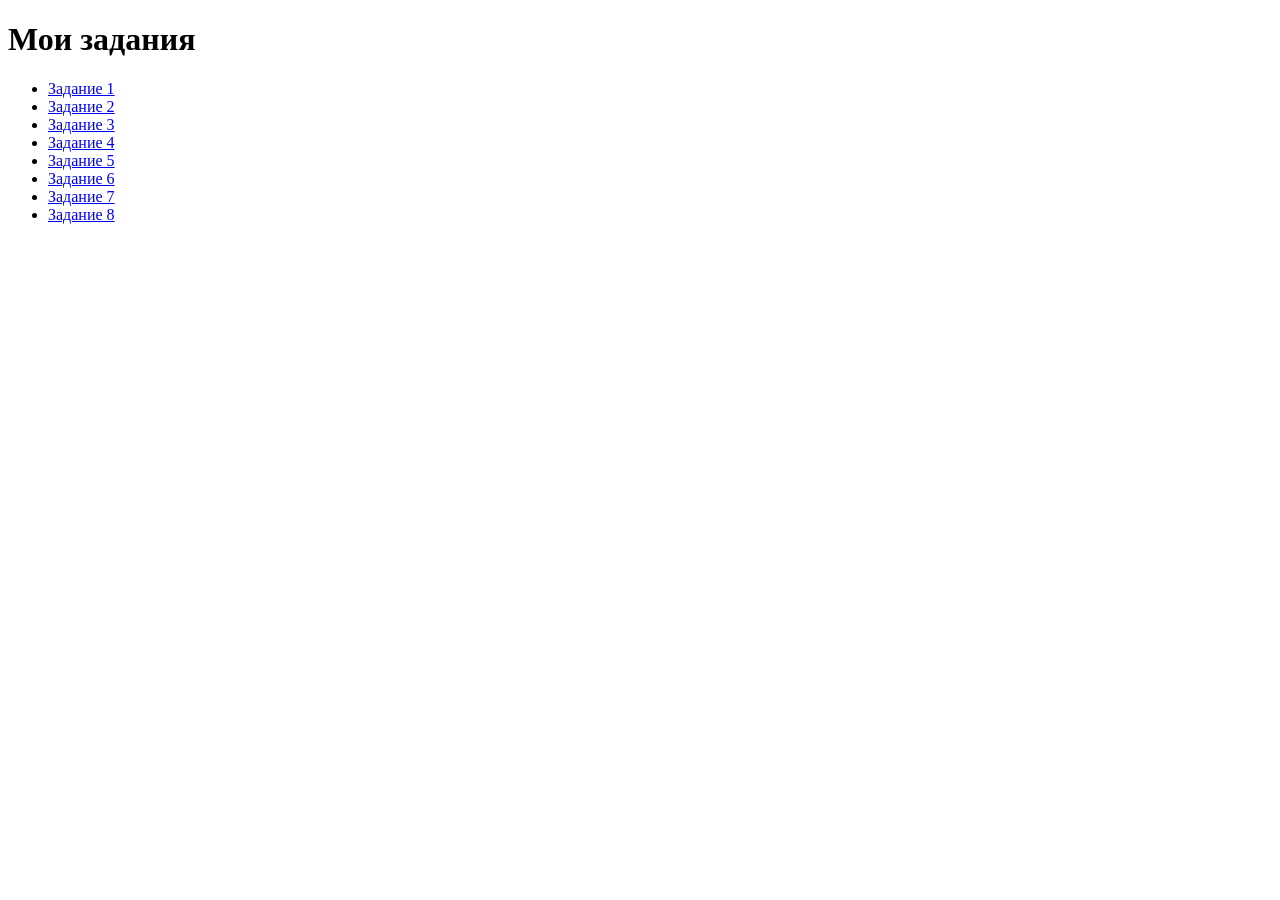
<file: index.html>
<!DOCTYPE html>
<html lang="ru">
<head>
  <meta charset="UTF-8">
  <meta name="viewport" content="width=device-width, initial-scale=1.0">
  <title>Задания</title>
</head>
<body>

  <h1>Мои задания</h1>
  <ul>
    <li><a href="task_1/index.html"> Задание 1</a> </li>
    <li><a href="task_2/index.html"> Задание 2</a> </li>
    <li><a href="task_3/index.html"> Задание 3</a> </li>
    <li><a href="task_4/index.html"> Задание 4</a> </li>
    <li><a href="task_5/index.html"> Задание 5</a> </li>
    <li><a href="task_6/index.html"> Задание 6</a> </li>
    <li><a href="task_7/index.html"> Задание 7</a> </li>
    <li><a href="task_8/index.html"> Задание 8</a> </li>
  </ul>

</body>
</html>
</file>
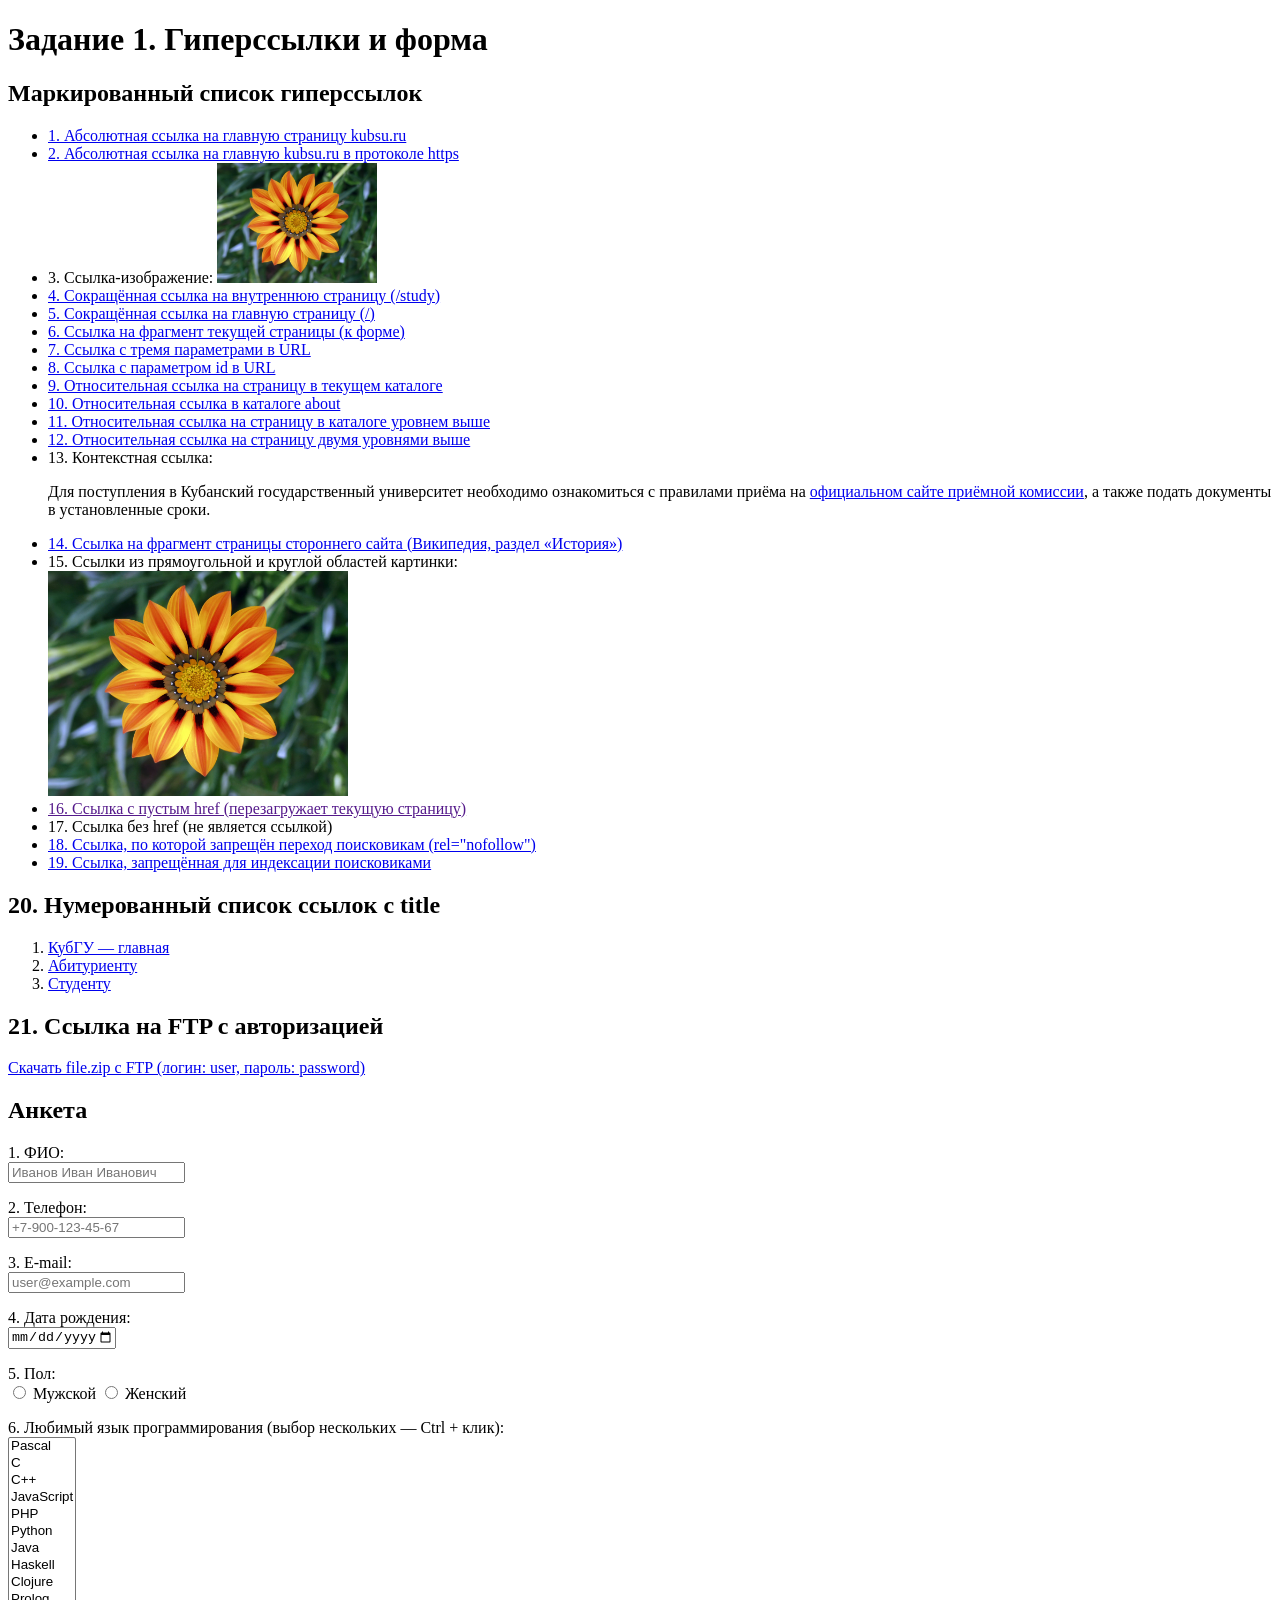
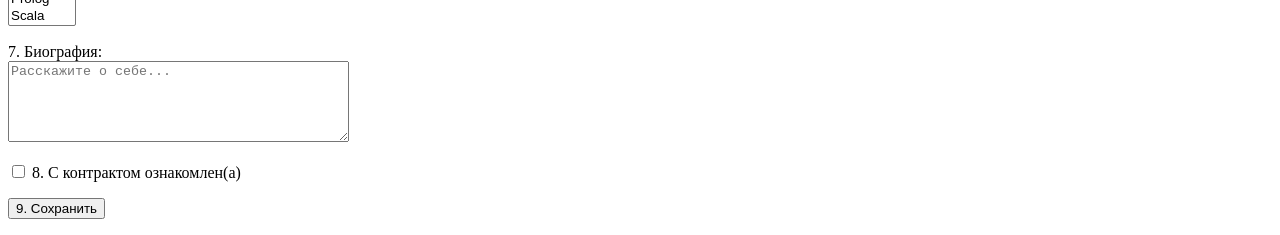
<file: task_1/index.html>
<!DOCTYPE html>
<html lang="ru">
<head>
  <meta charset="UTF-8">
  <meta name="viewport" content="width=device-width, initial-scale=1.0">
  <title>Задание 1 — гиперссылки и форма</title>
</head>
<body>

  <h1>Задание 1. Гиперссылки и форма</h1>

  <!-- ==================== СПИСОК ССЫЛОК ==================== -->
  <h2>Маркированный список гиперссылок</h2>
  <ul>
    <li><a href="http://kubsu.ru/">1. Абсолютная ссылка на главную страницу kubsu.ru</a></li>
    <li><a href="https://kubsu.ru/">2. Абсолютная ссылка на главную kubsu.ru в протоколе https</a></li>
    <li>
      3. Ссылка-изображение:
      <a href="https://kubsu.ru/">
        <img src="image.jpg"
             alt="Цветочек" width="160">
      </a>
    </li>
    <li><a href="/study">4. Сокращённая ссылка на внутреннюю страницу (/study)</a></li>
    <li><a href="/">5. Сокращённая ссылка на главную страницу (/)</a></li>
    <li><a href="#form-section">6. Ссылка на фрагмент текущей страницы (к форме)</a></li>
    <li>
      <a href="https://kubsu.ru/?param1=value1&amp;param2=value2&amp;param3=value3">
        7. Ссылка с тремя параметрами в URL
      </a>
    </li>
    <li><a href="https://kubsu.ru/page?id=42">8. Ссылка с параметром id в URL</a></li>
    <li><a href="./about.html">9. Относительная ссылка на страницу в текущем каталоге</a></li>
    <li><a href="about/about.html">10. Относительная ссылка в каталоге about</a></li>
    <li><a href="../page.html">11. Относительная ссылка на страницу в каталоге уровнем выше</a></li>
    <li><a href="../../page.html">12. Относительная ссылка на страницу двумя уровнями выше</a></li>
    <li>
      13. Контекстная ссылка:
      <p>
        Для поступления в Кубанский государственный университет необходимо
        ознакомиться с правилами приёма на
        <a href="https://kubsu.ru/ru/abiturient">официальном сайте приёмной комиссии</a>,
        а также подать документы в установленные сроки.
      </p>
    </li>
    <li>
      <a href="https://ru.wikipedia.org/wiki/Кубанский_государственный_университет#История">
        14. Ссылка на фрагмент страницы стороннего сайта (Википедия, раздел «История»)
      </a>
    </li>
    <li>
      15. Ссылки из прямоугольной и круглой областей картинки:
      <br>
      <img src="image.jpg"
           alt="Карта ссылок" usemap="#kubsu-map" width="300">
      <map name="kubsu-map">
        <area shape="rect" coords="0,0,150,150"
              href="https://kubsu.ru/" alt="Прямоугольная область">
        <area shape="circle" coords="220,75,60"
              href="https://kubsu.ru/ru/abiturient" alt="Круглая область">
      </map>
    </li>
    <li><a href="">16. Ссылка с пустым href (перезагружает текущую страницу)</a></li>
    <li><a>17. Ссылка без href (не является ссылкой)</a></li>
    <li>
      <a href="https://example.com/secret" rel="nofollow">
        18. Ссылка, по которой запрещён переход поисковикам (rel="nofollow")
      </a>
    </li>
    <li>
      <!--noindex-->
      <a href="https://example.com/private">19. Ссылка, запрещённая для индексации поисковиками</a>
      <!--/noindex-->
    </li>
  </ul>

  <h2>20. Нумерованный список ссылок с title</h2>
  <ol>
    <li><a href="https://kubsu.ru/" title="Главная страница КубГУ">КубГУ — главная</a></li>
    <li><a href="https://kubsu.ru/ru/abiturient" title="Приёмная комиссия">Абитуриенту</a></li>
    <li><a href="https://kubsu.ru/ru/student" title="Раздел для студентов">Студенту</a></li>
  </ol>

  <h2>21. Ссылка на FTP с авторизацией</h2>
  <p>
    <a href="ftp://user:password@ftp.example.com/file.zip">
      Скачать file.zip с FTP (логин: user, пароль: password)
    </a>
  </p>

  <!-- ==================== ФОРМА ==================== -->
  <h2 id="form-section">Анкета</h2>

  <form action="/submit" method="post">

  <p>
    <label for="fio">1. ФИО:</label><br>
    <input type="text" id="fio" name="fio"
          placeholder="Иванов Иван Иванович"
          pattern="[А-Яа-яЁёA-Za-z]+([ ][А-Яа-яЁёA-Za-z]+)*"
          minlength="5"
          title="Только буквы и пробелы. Например: Иванов Иван Иванович"
          required>
  </p>

    <p>
      <label for="phone">2. Телефон:</label><br>
      <input type="tel" id="phone" name="phone"
             placeholder="+7-900-123-45-67"
             pattern="^\+?[0-9\s\-\(\)]{10,20}$"
             title="Только цифры, +, -, скобки и пробелы. Например: +7-900-123-45-67"
             required>
    </p>

    <p>
      <label for="email">3. E-mail:</label><br>
      <input type="email" id="email" name="email"
             placeholder="user@example.com"
             title="Введите корректный e-mail, например user@example.com"
             required>
    </p>

    <p>
      <label for="birthdate">4. Дата рождения:</label><br>
      <input type="date" id="birthdate" name="birthdate"
             max="2026-09-10"
             required>
    </p>

    <p>
      <label>5. Пол:</label><br>
      <label><input type="radio" name="gender" value="male" required> Мужской</label>
      <label><input type="radio" name="gender" value="female"> Женский</label>
    </p>

    <p>
      <label for="lang">6. Любимый язык программирования (выбор нескольких — Ctrl + клик):</label><br>
      <select id="lang" name="languages[]" multiple size="11" required>
        <option value="Pascal">Pascal</option>
        <option value="C">C</option>
        <option value="C++">C++</option>
        <option value="JavaScript">JavaScript</option>
        <option value="PHP">PHP</option>
        <option value="Python">Python</option>
        <option value="Java">Java</option>
        <option value="Haskell">Haskell</option>
        <option value="Clojure">Clojure</option>
        <option value="Prolog">Prolog</option>
        <option value="Scala">Scala</option>
      </select>
    </p>

    <p>
      <label for="bio">7. Биография:</label><br>
      <textarea id="bio" name="bio" rows="5" cols="40"
                placeholder="Расскажите о себе..."
                minlength="10"
                title="Минимум 10 символов"
                required></textarea>
    </p>

    <p>
      <label>
        <input type="checkbox" name="agreement" value="yes" required>
        8. С контрактом ознакомлен(а)
      </label>
    </p>

    <p>
      <button type="submit">9. Сохранить</button>
    </p>

  </form>

</body>
</html>
</file>
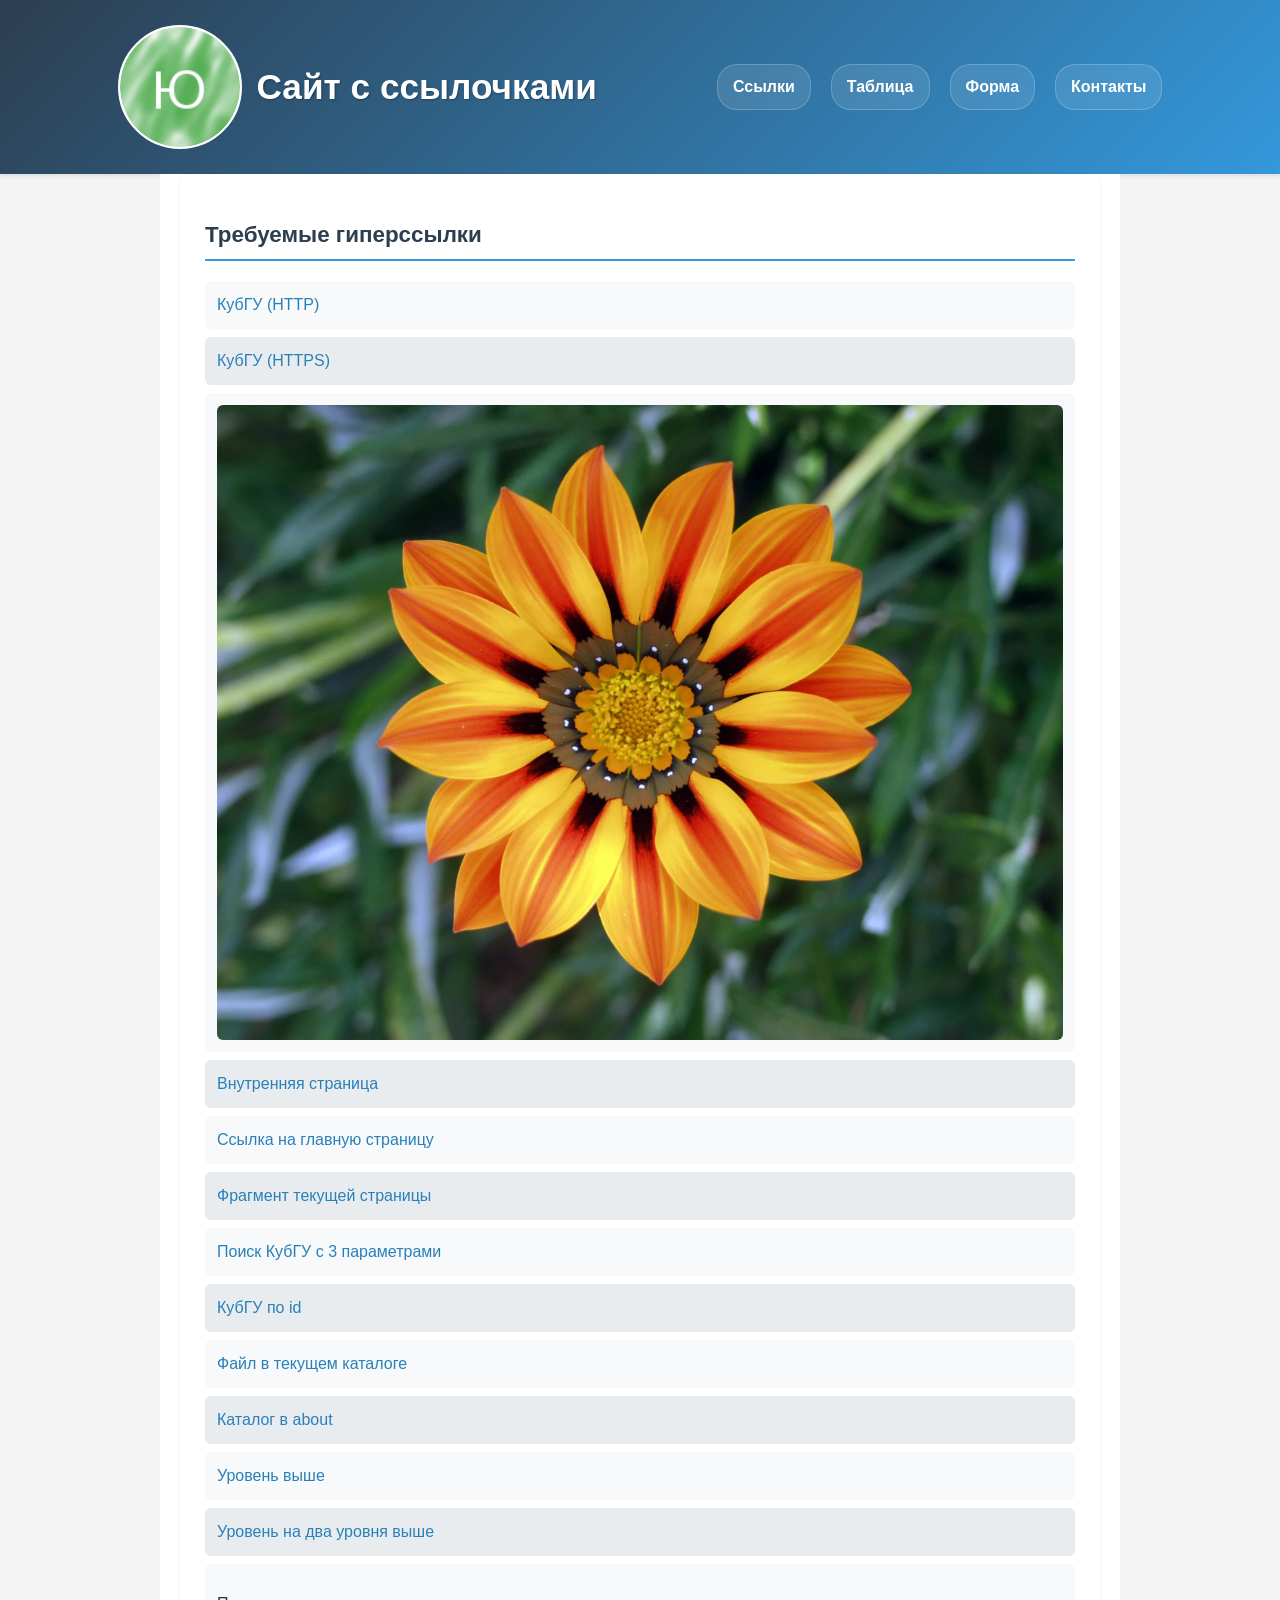
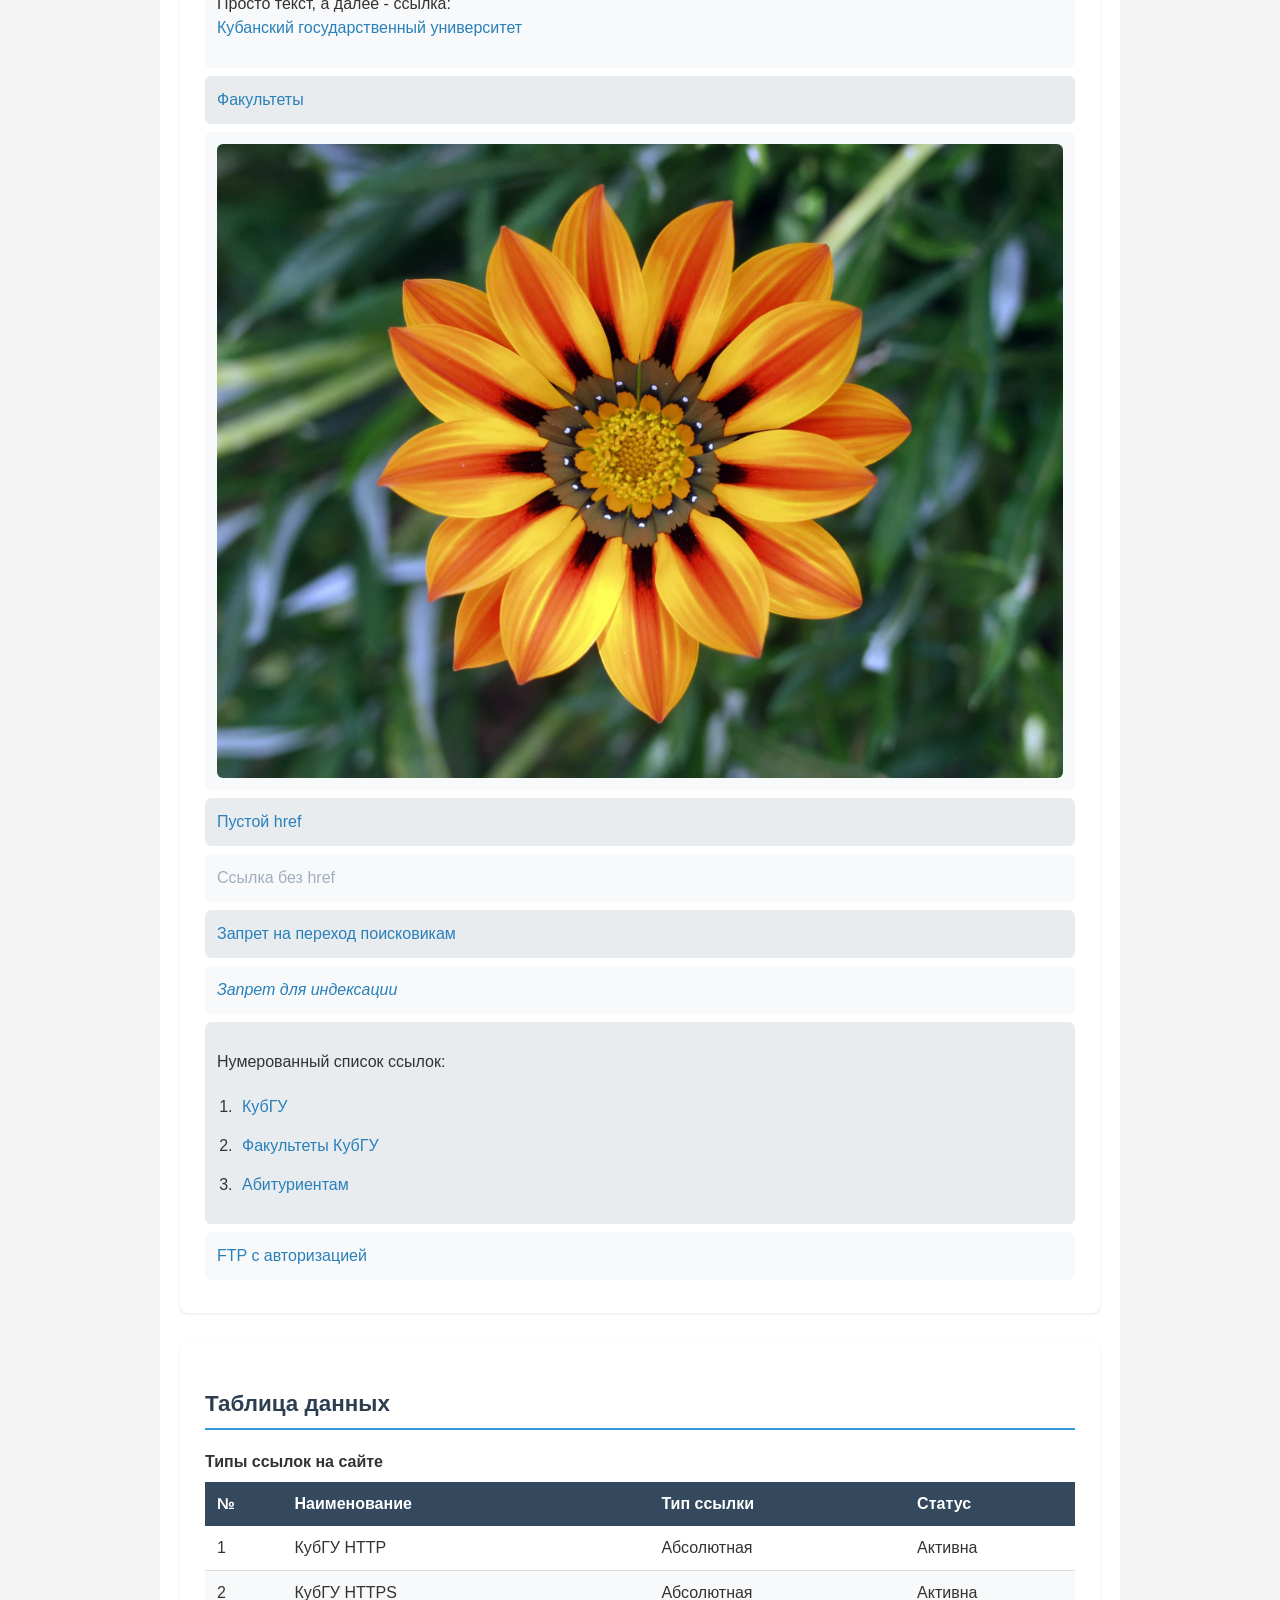
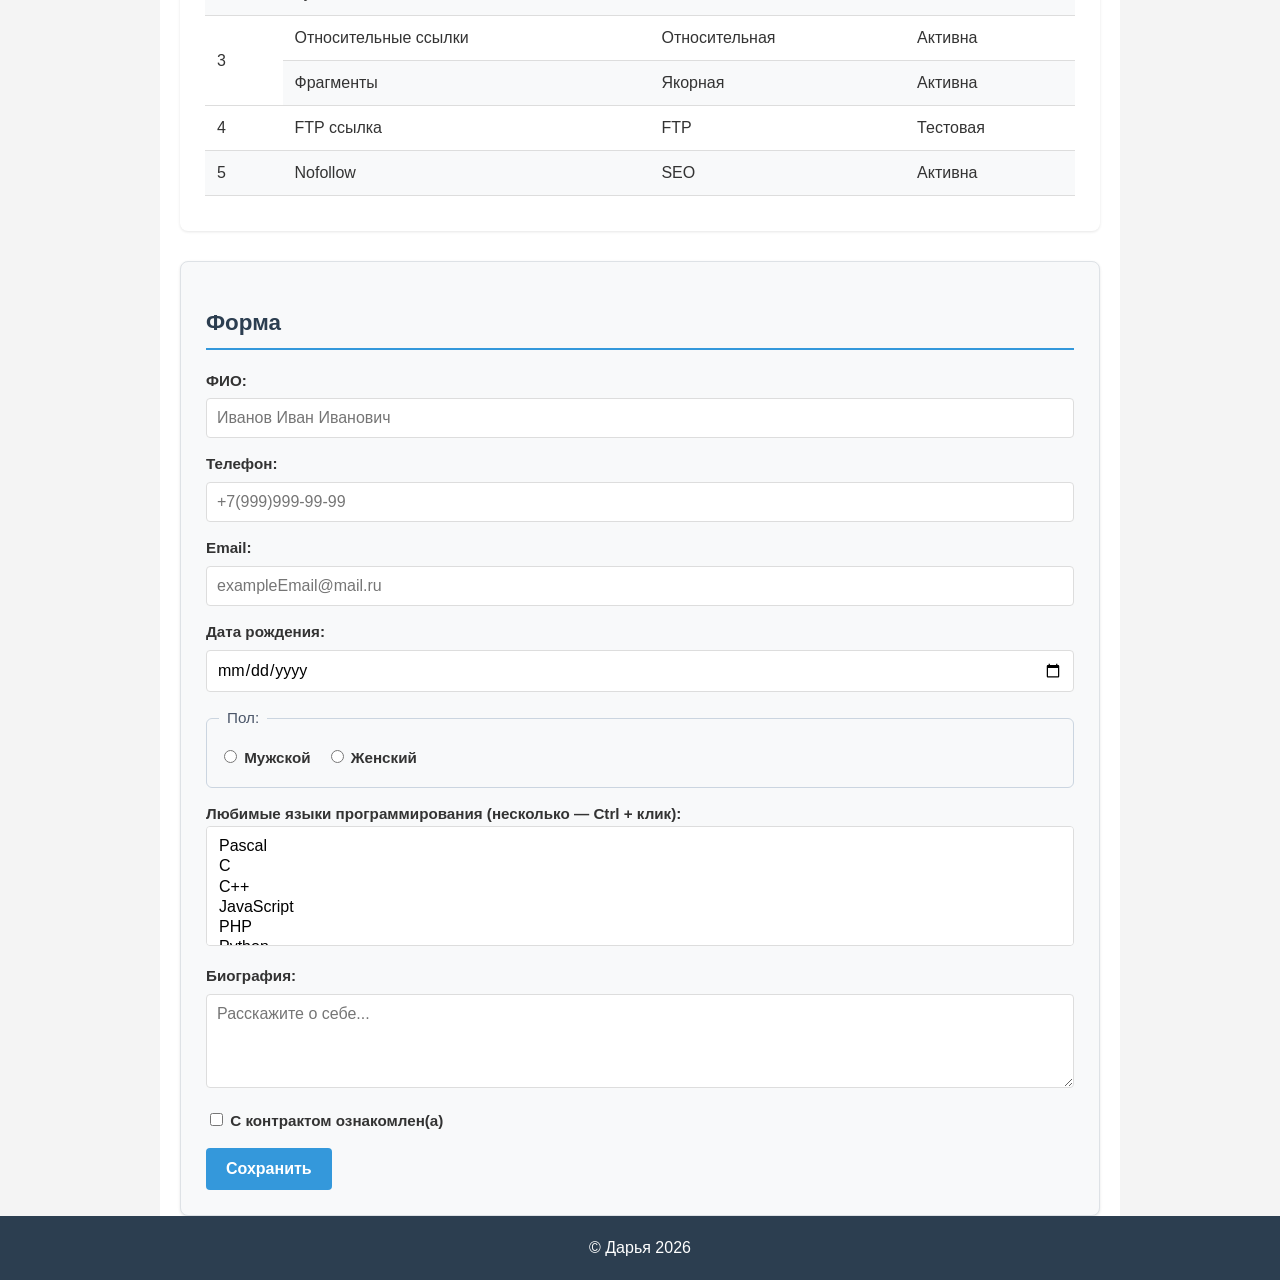
<file: task_3/index.html>
<!DOCTYPE html>
<html lang="ru">
<head>
    <meta charset="UTF-8">
    <meta name="viewport" content="width=device-width, initial-scale=1.0">
    <title>Мой сайт с ссылками и формой</title>
    <link rel="stylesheet" href="style.css">
</head>
<body>
    <header id="header">
        <div class="container header-content">
            <!-- Логотип и название -->
            <div class="logo-title">
                <div class="logo">
                    <img src="Images/Logo.png" alt="Логотип сайта">
                </div>
                <h1 class="site-title">Сайт с ссылочками</h1>
            </div>

            <!-- Меню -->
            <nav class="main-nav">
                <a href="#links">Ссылки</a>
                <a href="#table">Таблица</a>
                <a href="#form">Форма</a>
                <a href="#footer">Контакты</a>
            </nav>
        </div>
    </header>

    <main class="container">
        <div class="main-content">
            <section id="table">
                <h2>Таблица данных</h2>
                <div class="table-wrapper">
                    <table class="data-table">
                        <caption>Типы ссылок на сайте</caption>
                        <thead>
                            <tr>
                                <th>№</th>
                                <th>Наименование</th>
                                <th>Тип ссылки</th>
                                <th>Статус</th>
                            </tr>
                        </thead>
                        <tbody>
                            <tr>
                                <td>1</td>
                                <td>КубГУ HTTP</td>
                                <td>Абсолютная</td>
                                <td>Активна</td>
                            </tr>
                            <tr>
                                <td>2</td>
                                <td>КубГУ HTTPS</td>
                                <td>Абсолютная</td>
                                <td>Активна</td>
                            </tr>
                            <tr>
                                <td rowspan="2">3</td>
                                <td>Относительные ссылки</td>
                                <td>Относительная</td>
                                <td>Активна</td>
                            </tr>
                            <tr>
                                <td>Фрагменты</td>
                                <td>Якорная</td>
                                <td>Активна</td>
                            </tr>
                            <tr>
                                <td>4</td>
                                <td>FTP ссылка</td>
                                <td>FTP</td>
                                <td>Тестовая</td>
                            </tr>
                            <tr>
                                <td>5</td>
                                <td>Nofollow</td>
                                <td>SEO</td>
                                <td>Активна</td>
                            </tr>
                        </tbody>
                    </table>
                </div>
            </section>

            <section id="links">
                <h2>Требуемые гиперссылки</h2>
                <ul class="links-list">
                    <li><a href="http://kubsu.ru" target="_blank" rel="noopener">КубГУ (HTTP)</a></li>
                    <li><a href="https://kubsu.ru" target="_blank" rel="noopener">КубГУ (HTTPS)</a></li>
                    <li class="image-link">
                        <a href="https://kubsu.ru" target="_blank" rel="noopener">
                            <img src="Images/image.jpg" alt="Логотип КубГУ">
                        </a>
                    </li>
                    <li><a href="about.html">Внутренняя страница</a></li>
                    <li><a href="index.html">Ссылка на главную страницу</a></li>
                    <li><a href="#form">Фрагмент текущей страницы</a></li>
                    <li><a href="https://www.google.com/search?q=КубГУ+Краснодар&amp;num=5&amp;hl=ru" target="_blank" rel="noopener">
                        Поиск КубГУ с 3 параметрами
                    </a></li>
                    <li><a href="https://kubsu.ru?id=12345" target="_blank" rel="noopener">КубГУ по id</a></li>
                    <li><a href="fileInFile.html">Файл в текущем каталоге</a></li>
                    <li><a href="about/forCatalog.html">Каталог в about</a></li>
                    <li><a href="../about.html">Уровень выше</a></li>
                    <li><a href="../../about.html">Уровень на два уровня выше</a></li>
                    <li>
                        <p>Просто текст, а далее - ссылка:
                        <a href="https://kubsu.ru" target="_blank" rel="noopener">Кубанский государственный университет</a></p>
                    </li>
                    <li><a href="https://kubsu.ru/ru/university/departments" target="_blank" rel="noopener">Факультеты</a></li>
                    
                    <li class="image-map">
                        <img src="Images/image.jpg" alt="Изображение с кликабельными зонами" usemap="#image-map">
                        <map name="image-map">
                            <area shape="rect" coords="0,0,150,150" href="https://kubsu.ru" target="_blank" alt="КубГУ">
                            <area shape="circle" coords="225,75,50" href="https://google.com" target="_blank" alt="Google">
                        </map>
                    </li>

                    <li><a href="#void">Пустой href</a></li>
                    <li><span class="no-href">Ссылка без href</span></li>
                    <li><a href="https://kubsu.ru" rel="nofollow" target="_blank" class="nofollow-link">Запрет на переход поисковикам</a></li>
                    <li><a href="https://kubsu.ru" rel="noindex" target="_blank" class="noindex-link">Запрет для индексации</a></li>
                    <li>
                        <p>Нумерованный список ссылок:</p>
                        <ol class="numbered-links">
                            <li><a href="https://kubsu.ru" title="Официальный сайт Кубанского государственного университета" 
                               target="_blank" rel="noopener">КубГУ</a></li>
                            <li><a href="https://kubsu.ru/ru/university/departments" 
                               title="Список всех факультетов и кафедр университета" 
                               target="_blank" rel="noopener">Факультеты КубГУ</a></li>
                            <li><a href="https://kubsu.ru/ru/abiturient" 
                               title="Информация для абитуриентов: правила приема, документы, сроки"
                               target="_blank" rel="noopener">Абитуриентам</a></li>
                        </ol>
                    </li>
                    <li><a href="ftp://student:password123@ftp.kubsu.ru/public/documents/study_materials.zip">
                        FTP с авторизацией</a></li>
                </ul>
            </section>

            <section id="form">
                <h2>Форма</h2>
                <form action="#" method="post">

                    <div class="form-group">
                        <label for="fio">ФИО:</label>
                        <input type="text" id="fio" name="fio"
                            placeholder="Иванов Иван Иванович"
                            pattern="[А-Яа-яЁёA-Za-z]+([ ][А-Яа-яЁёA-Za-z]+)*"
                            minlength="5"
                            title="Только буквы и пробелы. Например: Иванов Иван Иванович"
                            required>
                    </div>

                    <div class="form-group">
                        <label for="phone">Телефон:</label>
                        <input type="tel" id="phone" name="phone"
                            placeholder="+7(999)999-99-99"
                            pattern="^\+?[0-9\s\-\(\)]{10,20}$"
                            title="Только цифры, +, -, скобки и пробелы. Например: +7(999)999-99-99"
                            required>
                    </div>

                    <div class="form-group">
                        <label for="email">Email:</label>
                        <input type="email" id="email" name="email"
                            placeholder="exampleEmail@mail.ru"
                            title="Введите корректный e-mail, например exampleEmail@mail.ru"
                            required>
                    </div>

                    <div class="form-group">
                        <label for="birthdate">Дата рождения:</label>
                        <input type="date" id="birthdate" name="birthdate"
                            max="2026-09-10"
                            title="Дата не может быть в будущем"
                            required>
                    </div>

                    <fieldset class="form-group">
                        <legend>Пол:</legend>
                        <div class="radio-group">
                            <label for="gender-male">
                                <input type="radio" id="gender-male" name="gender" value="male" required>
                                Мужской
                            </label>
                            <label for="gender-female">
                                <input type="radio" id="gender-female" name="gender" value="female">
                                Женский
                            </label>
                        </div>
                    </fieldset>

                    <div class="form-group">
                        <label>
                            Любимые языки программирования (несколько — Ctrl + клик):
                            <select name="languages[]" multiple size="5" required>
                                <option>Pascal</option>
                                <option>C</option>
                                <option>C++</option>
                                <option>JavaScript</option>
                                <option>PHP</option>
                                <option>Python</option>
                                <option>Java</option>
                                <option>Haskell</option>
                                <option>Clojure</option>
                                <option>Prolog</option>
                                <option>Scala</option>
                            </select>
                        </label>
                    </div>

                    <div class="form-group">
                        <label for="bio">Биография:</label>
                        <textarea id="bio" name="bio" rows="4"
                                placeholder="Расскажите о себе..."
                                minlength="10"
                                title="Минимум 10 символов"
                                required></textarea>
                    </div>

                    <div class="form-group">
                        <label for="contract" class="checkbox-label">
                            <input type="checkbox" id="contract" name="contract" required>
                            С контрактом ознакомлен(а)
                        </label>
                    </div>

                    <button type="submit">Сохранить</button>
                </form>
            </section>
        </div>
    </main>

    <footer id="footer">
        <div class="container footer-content">
            <p>© Дарья 2026</p>
        </div>
    </footer>
</body>
</html>
</file>
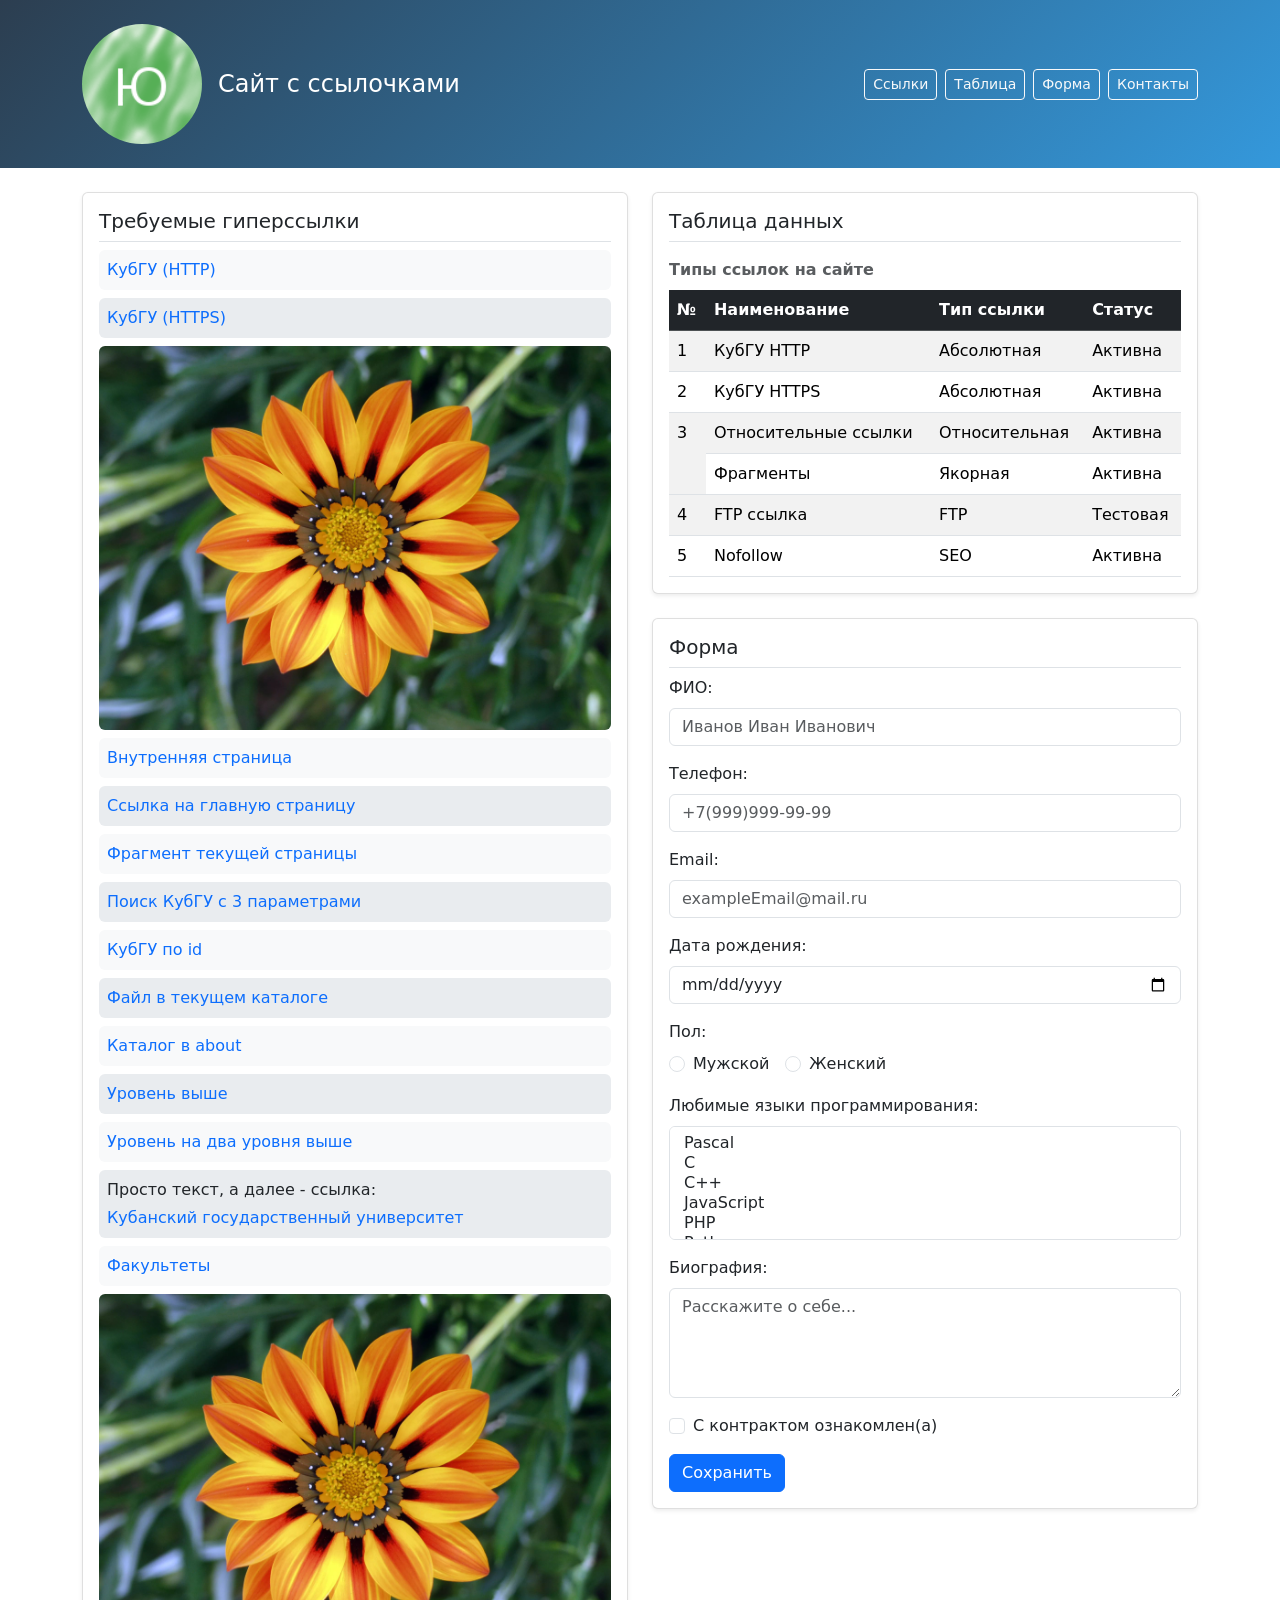
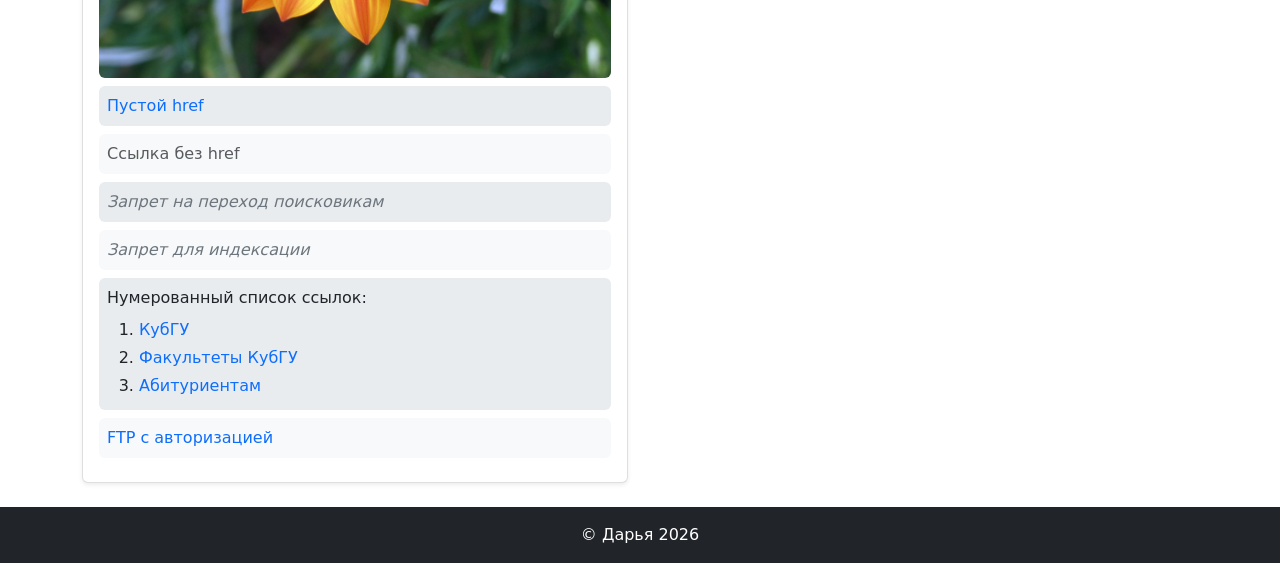
<file: task_4/index.html>
<!DOCTYPE html>
<html lang="ru">
<head>
    <meta charset="UTF-8">
    <meta name="viewport" content="width=device-width, initial-scale=1.0">
    <title>Мой сайт с ссылками и формой</title>
    <!-- Bootstrap 5 CSS -->
    <link href="https://cdn.jsdelivr.net/npm/bootstrap@5.3.0/dist/css/bootstrap.min.css" rel="stylesheet">
</head>
<body class="d-flex flex-column min-vh-100">

    <!-- ================= HEADER ================= -->
    <header class="bg-dark text-white py-3 py-md-4 header-gradient">
        <div class="container">
            <div class="d-flex flex-column flex-md-row align-items-center justify-content-md-between gap-3">

                <!-- Логотип + заголовок -->
                <div class="d-flex align-items-center gap-3">
                    <img src="Images/Logo.png"
                         alt="Логотип сайта"
                         class="rounded-circle logo-img">
                    <h1 class="site-title h4 mb-0 text-nowrap">Сайт с ссылочками</h1>
                </div>

                <!-- Навигация -->
                <nav class="d-flex flex-column flex-md-row gap-2">
                    <a href="#links"  class="btn btn-outline-light btn-sm">Ссылки</a>
                    <a href="#table"  class="btn btn-outline-light btn-sm">Таблица</a>
                    <a href="#form"   class="btn btn-outline-light btn-sm">Форма</a>
                    <a href="#footer" class="btn btn-outline-light btn-sm">Контакты</a>
                </nav>
            </div>
        </div>
    </header>

    <!-- ================= MAIN ================= -->
    <main class="container flex-grow-1 py-4">
        <div class="row g-4">

            <!-- ССЫЛКИ -->
            <section id="links" class="col-12 col-lg-6 order-2 order-lg-1">
                <div class="card h-100">
                    <div class="card-body">
                        <h2 class="card-title h5 border-bottom pb-2">Требуемые гиперссылки</h2>
                        <ul class="list-unstyled links-list mb-0">

                            <li class="mb-2 p-2 bg-light rounded">
                                <a href="http://kubsu.ru" target="_blank" rel="noopener" class="link-primary fw-medium text-decoration-none d-block text-break">КубГУ (HTTP)</a>
                            </li>
                            <li class="mb-2 p-2 bg-body-secondary rounded">
                                <a href="https://kubsu.ru" target="_blank" rel="noopener" class="link-primary fw-medium text-decoration-none d-block text-break">КубГУ (HTTPS)</a>
                            </li>

                            <li class="mb-2 text-center">
                                <a href="https://kubsu.ru" target="_blank" rel="noopener">
                                    <img src="Images/image.jpg" alt="Логотип КубГУ" class="img-fluid rounded">
                                </a>
                            </li>

                            <li class="mb-2 p-2 bg-light rounded">
                                <a href="about.html" class="link-primary fw-medium text-decoration-none d-block text-break">Внутренняя страница</a>
                            </li>
                            <li class="mb-2 p-2 bg-body-secondary rounded">
                                <a href="index.html" class="link-primary fw-medium text-decoration-none d-block text-break">Ссылка на главную страницу</a>
                            </li>
                            <li class="mb-2 p-2 bg-light rounded">
                                <a href="#form" class="link-primary fw-medium text-decoration-none d-block text-break">Фрагмент текущей страницы</a>
                            </li>
                            <li class="mb-2 p-2 bg-body-secondary rounded">
                                <a href="https://www.google.com/search?q=КубГУ+Краснодар&amp;num=5&amp;hl=ru" target="_blank" rel="noopener" class="link-primary fw-medium text-decoration-none d-block text-break">
                                    Поиск КубГУ с 3 параметрами
                                </a>
                            </li>
                            <li class="mb-2 p-2 bg-light rounded">
                                <a href="https://kubsu.ru?id=12345" target="_blank" rel="noopener" class="link-primary fw-medium text-decoration-none d-block text-break">КубГУ по id</a>
                            </li>
                            <li class="mb-2 p-2 bg-body-secondary rounded">
                                <a href="fileInFile.html" class="link-primary fw-medium text-decoration-none d-block text-break">Файл в текущем каталоге</a>
                            </li>
                            <li class="mb-2 p-2 bg-light rounded">
                                <a href="about/forCatalog.html" class="link-primary fw-medium text-decoration-none d-block text-break">Каталог в about</a>
                            </li>
                            <li class="mb-2 p-2 bg-body-secondary rounded">
                                <a href="../about.html" class="link-primary fw-medium text-decoration-none d-block text-break">Уровень выше</a>
                            </li>
                            <li class="mb-2 p-2 bg-light rounded">
                                <a href="../../about.html" class="link-primary fw-medium text-decoration-none d-block text-break">Уровень на два уровня выше</a>
                            </li>

                            <li class="mb-2 p-2 bg-body-secondary rounded">
                                <p class="mb-1">Просто текст, а далее - ссылка:</p>
                                <a href="https://kubsu.ru" target="_blank" rel="noopener" class="link-primary fw-medium text-decoration-none d-block text-break">Кубанский государственный университет</a>
                            </li>

                            <li class="mb-2 p-2 bg-light rounded">
                                <a href="https://kubsu.ru/ru/university/departments" target="_blank" rel="noopener" class="link-primary fw-medium text-decoration-none d-block text-break">Факультеты</a>
                            </li>

                            <li class="mb-2 text-center">
                                <img src="Images/image.jpg" alt="Изображение с кликабельными зонами" usemap="#image-map" class="img-fluid rounded">
                                <map name="image-map">
                                    <area shape="rect" coords="0,0,150,150" href="https://kubsu.ru" target="_blank" alt="КубГУ">
                                    <area shape="circle" coords="225,75,50" href="https://google.com" target="_blank" alt="Google">
                                </map>
                            </li>

                            <li class="mb-2 p-2 bg-body-secondary rounded">
                                <a href="#void" class="link-primary fw-medium text-decoration-none d-block text-break">Пустой href</a>
                            </li>
                            <li class="mb-2 p-2 bg-light rounded">
                                <span class="text-muted">Ссылка без href</span>
                            </li>
                            <li class="mb-2 p-2 bg-body-secondary rounded">
                                <a href="https://kubsu.ru" rel="nofollow" target="_blank" class="link-secondary fst-italic fw-medium text-decoration-none d-block text-break">Запрет на переход поисковикам</a>
                            </li>
                            <li class="mb-2 p-2 bg-light rounded">
                                <a href="https://kubsu.ru" rel="noindex" target="_blank" class="link-secondary fst-italic fw-medium text-decoration-none d-block text-break">Запрет для индексации</a>
                            </li>

                            <li class="mb-2 p-2 bg-body-secondary rounded">
                                <p class="mb-1">Нумерованный список ссылок:</p>
                                <ol class="mt-2 mb-0">
                                    <li class="mb-1">
                                        <a href="https://kubsu.ru" title="Официальный сайт Кубанского государственного университета"
                                           target="_blank" rel="noopener" class="link-primary fw-medium text-decoration-none d-block text-break">КубГУ</a>
                                    </li>
                                    <li class="mb-1">
                                        <a href="https://kubsu.ru/ru/university/departments"
                                           title="Список всех факультетов и кафедр университета"
                                           target="_blank" rel="noopener" class="link-primary fw-medium text-decoration-none d-block text-break">Факультеты КубГУ</a>
                                    </li>
                                    <li class="mb-1">
                                        <a href="https://kubsu.ru/ru/abiturient"
                                           title="Информация для абитуриентов: правила приема, документы, сроки"
                                           target="_blank" rel="noopener" class="link-primary fw-medium text-decoration-none d-block text-break">Абитуриентам</a>
                                    </li>
                                </ol>
                            </li>

                            <li class="mb-2 p-2 bg-light rounded">
                                <a href="ftp://student:password123@ftp.kubsu.ru/public/documents/study_materials.zip" class="link-primary fw-medium text-decoration-none d-block text-break">
                                    FTP с авторизацией
                                </a>
                            </li>
                        </ul>
                    </div>
                </div>
            </section>

            <!-- ПРАВАЯ КОЛОНКА: таблица + форма -->
            <div class="col-12 col-lg-6 order-1 order-lg-2">

                <!-- Таблица -->
                <section id="table" class="mb-4">
                    <div class="card">
                        <div class="card-body">
                            <h2 class="card-title h5 border-bottom pb-2">Таблица данных</h2>
                            <div class="table-responsive">
                                <table class="table table-striped table-hover mb-0">
                                    <caption class="caption-top fw-bold">Типы ссылок на сайте</caption>
                                    <thead class="table-dark">
                                        <tr>
                                            <th scope="col">№</th>
                                            <th scope="col">Наименование</th>
                                            <th scope="col">Тип ссылки</th>
                                            <th scope="col">Статус</th>
                                        </tr>
                                    </thead>
                                    <tbody>
                                        <tr>
                                            <td>1</td>
                                            <td>КубГУ HTTP</td>
                                            <td>Абсолютная</td>
                                            <td>Активна</td>
                                        </tr>
                                        <tr>
                                            <td>2</td>
                                            <td>КубГУ HTTPS</td>
                                            <td>Абсолютная</td>
                                            <td>Активна</td>
                                        </tr>
                                        <tr>
                                            <td rowspan="2">3</td>
                                            <td>Относительные ссылки</td>
                                            <td>Относительная</td>
                                            <td>Активна</td>
                                        </tr>
                                        <tr>
                                            <td>Фрагменты</td>
                                            <td>Якорная</td>
                                            <td>Активна</td>
                                        </tr>
                                        <tr>
                                            <td>4</td>
                                            <td>FTP ссылка</td>
                                            <td>FTP</td>
                                            <td>Тестовая</td>
                                        </tr>
                                        <tr>
                                            <td>5</td>
                                            <td>Nofollow</td>
                                            <td>SEO</td>
                                            <td>Активна</td>
                                        </tr>
                                    </tbody>
                                </table>
                            </div>
                        </div>
                    </div>
                </section>

                <!-- ================= ФОРМА С ВАЛИДАЦИЕЙ ================= -->
                <section id="form">
                    <div class="card">
                        <div class="card-body">
                            <h2 class="card-title h5 border-bottom pb-2">Форма</h2>
                            <form action="#" method="post" id="mainForm" novalidate>

                                <!-- ФИО: только буквы, пробел, дефис -->
                                <div class="mb-3">
                                    <label for="fio" class="form-label">ФИО:</label>
                                    <input type="text" class="form-control" id="fio" name="fio"
                                           placeholder="Иванов Иван Иванович"
                                           pattern="^[А-Яа-яЁёA-Za-z\s\-]+$"
                                           minlength="2" maxlength="100"
                                           autocomplete="name"
                                           title="Только буквы, пробелы и дефисы"
                                           required>
                                    <div class="invalid-feedback">
                                        ФИО должно содержать только буквы, пробелы и дефисы (от 2 до 100 символов).
                                    </div>
                                </div>

                                <!-- Телефон: только цифры и символы + ( ) - -->
                                <div class="mb-3">
                                    <label for="phone" class="form-label">Телефон:</label>
                                    <input type="tel" class="form-control" id="phone" name="phone"
                                           placeholder="+7(999)999-99-99"
                                           pattern="^\+?[0-9\s\-\(\)]{10,20}$"
                                           minlength="10" maxlength="20"
                                           inputmode="tel"
                                           autocomplete="tel"
                                           title="Только цифры и символы + ( ) - , от 10 до 20 символов"
                                           required>
                                    <div class="invalid-feedback">
                                        Телефон должен содержать только цифры и символы <code>+ ( ) -</code> (10–20 символов).
                                    </div>
                                </div>

                                <div class="mb-3">
                                    <label for="email" class="form-label">Email:</label>
                                    <input type="email" class="form-control" id="email" name="email"
                                           placeholder="exampleEmail@mail.ru"
                                           autocomplete="email" required>
                                    <div class="invalid-feedback">
                                        Введите корректный email.
                                    </div>
                                </div>

                                <div class="mb-3">
                                    <label for="birthdate" class="form-label">Дата рождения:</label>
                                    <input type="date" class="form-control" id="birthdate" name="birthdate" required>
                                    <div class="invalid-feedback">
                                        Укажите дату рождения.
                                    </div>
                                </div>

                                <fieldset class="mb-3">
                                    <legend class="form-label fs-6">Пол:</legend>
                                    <div class="d-flex flex-column flex-sm-row gap-3">
                                        <div class="form-check">
                                            <input class="form-check-input" type="radio" id="gender-male"
                                                   name="gender" value="male" required>
                                            <label class="form-check-label" for="gender-male">Мужской</label>
                                        </div>
                                        <div class="form-check">
                                            <input class="form-check-input" type="radio" id="gender-female"
                                                   name="gender" value="female">
                                            <label class="form-check-label" for="gender-female">Женский</label>
                                        </div>
                                    </div>
                                </fieldset>

                                <div class="mb-3">
                                    <label for="languages" class="form-label">Любимые языки программирования:</label>
                                    <select class="form-select" id="languages" name="languages[]"
                                            multiple size="5" required>
                                        <option>Pascal</option>
                                        <option>C</option>
                                        <option>C++</option>
                                        <option>JavaScript</option>
                                        <option>PHP</option>
                                        <option>Python</option>
                                        <option>Java</option>
                                        <option>Haskell</option>
                                        <option>Clojure</option>
                                        <option>Prolog</option>
                                        <option>Scala</option>
                                    </select>
                                    <div class="invalid-feedback">
                                        Выберите хотя бы один язык (удерживайте Ctrl/Cmd для нескольких).
                                    </div>
                                </div>

                                <div class="mb-3">
                                    <label for="bio" class="form-label">Биография:</label>
                                    <textarea class="form-control" id="bio" name="bio" rows="4"
                                              placeholder="Расскажите о себе..."></textarea>
                                </div>

                                <div class="mb-3">
                                    <div class="form-check">
                                        <input class="form-check-input" type="checkbox" id="contract"
                                               name="contract" required>
                                        <label class="form-check-label" for="contract">
                                            С контрактом ознакомлен(а)
                                        </label>
                                        <div class="invalid-feedback">
                                            Необходимо подтвердить ознакомление с контрактом.
                                        </div>
                                    </div>
                                </div>

                                <button type="submit" class="btn btn-primary">Сохранить</button>
                            </form>
                        </div>
                    </div>
                </section>
            </div>
        </div>
    </main>

    <!-- ================= FOOTER ================= -->
    <footer id="footer" class="bg-dark text-white mt-auto py-3">
        <div class="container">
            <p class="mb-0 text-center">© Дарья 2026</p>
        </div>
    </footer>

    <!-- Bootstrap 5 JS -->
    <script src="https://cdn.jsdelivr.net/npm/bootstrap@5.3.0/dist/js/bootstrap.bundle.min.js"></script>

    <!-- ================= ВАЛИДАЦИЯ ФОРМЫ ================= -->
    <script>
    document.addEventListener('DOMContentLoaded', () => {
        const form  = document.getElementById('mainForm');
        const fio   = document.getElementById('fio');
        const phone = document.getElementById('phone');

        // --- Регулярные выражения ---
        const RE_FIO   = /^[А-Яа-яЁёA-Za-z\s\-]+$/;      // только буквы, пробел, дефис
        const RE_PHONE = /^\+?[0-9\s\-\(\)]{10,20}$/;    // цифры и + ( ) - , 10–20 символов

        // --- Живая фильтрация: не даём печатать недопустимые символы ---
        fio.addEventListener('input', () => {
            const cleaned = fio.value.replace(/[^А-Яа-яЁёA-Za-z\s\-]/g, '');
            if (cleaned !== fio.value) fio.value = cleaned;
            toggleClass(fio, RE_FIO.test(fio.value.trim()) && fio.value.trim().length >= 2);
        });

        phone.addEventListener('input', () => {
            const cleaned = phone.value.replace(/[^0-9\+\s\-\(\)]/g, '');
            if (cleaned !== phone.value) phone.value = cleaned;
            const digits = phone.value.replace(/\D/g, '');
            toggleClass(phone, RE_PHONE.test(phone.value.trim()) && digits.length >= 10);
        });

        // Сброс кастомной ошибки при вводе
        [fio, phone].forEach(el => {
            el.addEventListener('input', () => el.setCustomValidity(''));
        });

        // --- Проверка при отправке ---
        form.addEventListener('submit', (e) => {
            let ok = form.checkValidity();

            const digits = phone.value.replace(/\D/g, '');

            if (!RE_FIO.test(fio.value.trim()) || fio.value.trim().length < 2) {
                fio.setCustomValidity('bad');
                ok = false;
            } else {
                fio.setCustomValidity('');
            }

            if (!RE_PHONE.test(phone.value.trim()) || digits.length < 10) {
                phone.setCustomValidity('bad');
                ok = false;
            } else {
                phone.setCustomValidity('');
            }

            if (!ok) {
                e.preventDefault();
                e.stopPropagation();
            } else {
                e.preventDefault(); // уберите эту строку, если нужна реальная отправка
                alert('Форма успешно отправлена!');
            }

            form.classList.add('was-validated');
        });

        // --- Вспомогательная функция подсветки ---
        function toggleClass(el, valid) {
            if (el.value.trim() === '') {
                el.classList.remove('is-valid', 'is-invalid');
            } else if (valid) {
                el.classList.remove('is-invalid');
                el.classList.add('is-valid');
            } else {
                el.classList.remove('is-valid');
                el.classList.add('is-invalid');
            }
        }
    });
    </script>

    <!-- ================= КАСТОМНЫЙ CSS ================= -->
    <style>
        /* Mobile First: базовые (мобильные) размеры */
        .logo-img {
            width: 50px;
            height: 50px;
            object-fit: cover;
        }

        /* Плавные переходы */
        .btn,
        .card,
        .form-control,
        .form-select,
        .form-check-input,
        .links-list a {
            transition: all 0.15s ease-in-out;
        }

        /* Ссылки в списке: hover темнее */
        .links-list a:hover {
            color: #0a58ca !important;
        }

        /* Карточки */
        .card {
            box-shadow: 0 0.125rem 0.25rem rgba(0, 0, 0, 0.075);
            border: 1px solid rgba(0, 0, 0, 0.125);
        }
        .card:hover {
            box-shadow: 0 0.5rem 1rem rgba(0, 0, 0, 0.15);
        }

        /* Фокус для доступности */
        .btn:focus,
        .form-control:focus,
        .form-select:focus,
        .form-check-input:focus {
            box-shadow: 0 0 0 0.25rem rgba(13, 110, 253, 0.25) !important;
        }

        /* Улучшения для больших экранов */
        @media (min-width: 768px) {
            .logo-img {
                width: 80px;
                height: 80px;
            }
            .header-gradient {
                background: linear-gradient(135deg, #2c3e50, #3498db) !important;
            }
        }

        @media (min-width: 992px) {
            .logo-img {
                width: 100px;
                height: 100px;
            }
        }

        @media (min-width: 1200px) {
            .logo-img {
                width: 120px;
                height: 120px;
            }
        }
    </style>
</body>
</html>
</file>
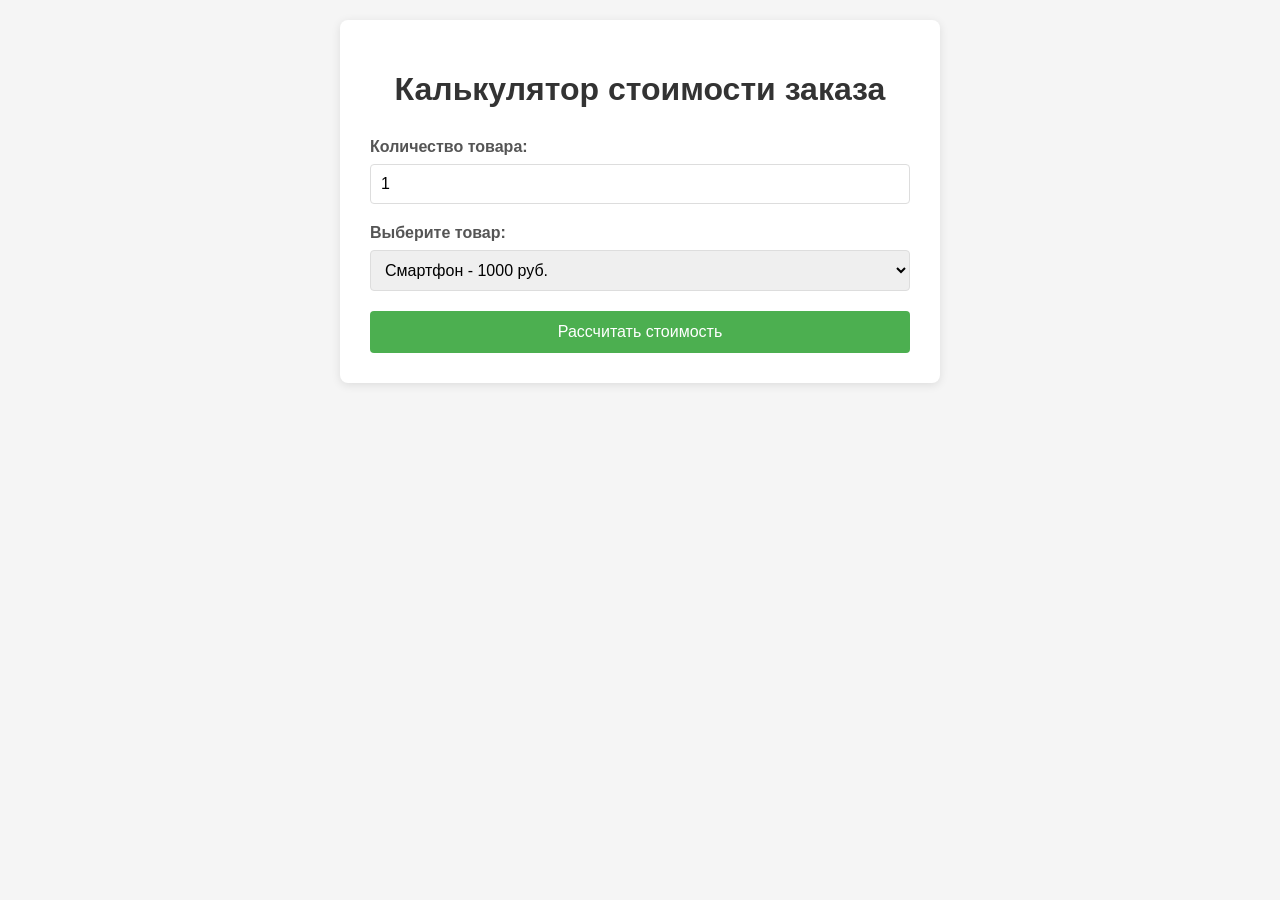
<file: task_5/index.html>
<!DOCTYPE html>
<html lang="ru">
<head>
    <meta charset="UTF-8">
    <meta name="viewport" content="width=device-width, initial-scale=1.0">
    <title>Калькулятор стоимости заказа</title>
    <link rel="stylesheet" href="style.css">
</head>
<body>
    <div class="calculator">
        <h1>Калькулятор стоимости заказа</h1>
        
        <div class="form-group">
            <label for="quantity">Количество товара:</label>
            <input type="number" id="quantity" min="1" value="1">
            <div id="quantity-error" class="error">Пожалуйста, введите корректное количество</div>
        </div>
        
        <div class="form-group">
            <label for="product">Выберите товар:</label>
            <select id="product">
                <option value="1000">Смартфон - 1000 руб.</option>
                <option value="500">Наушники - 500 руб.</option>
                <option value="200">Чехол для телефона - 200 руб.</option>
            </select>
        </div>
        
        <button id="calculate">Рассчитать стоимость</button>
        
        <div id="result"></div>
    </div>

    <script src="script.js"></script>
</body>
</html>
</file>
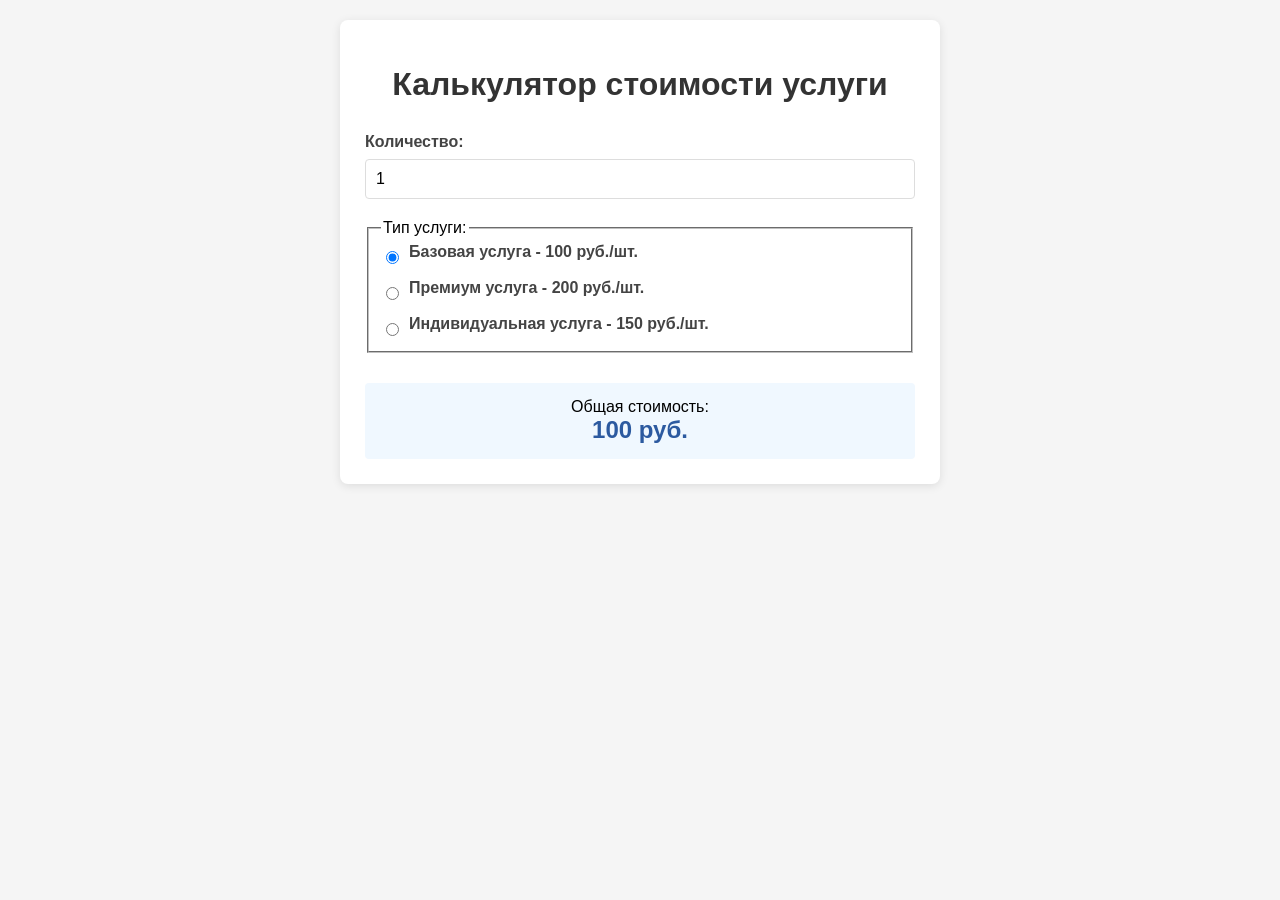
<file: task_6/index.html>
<!DOCTYPE html>
<html lang="ru">
<head>
    <meta charset="UTF-8">
    <meta name="viewport" content="width=device-width, initial-scale=1.0">
    <title>Калькулятор стоимости услуги</title>
    <link rel="stylesheet" href="style.css">
</head>
<body>
    <main class="calculator">
        <h1>Калькулятор стоимости услуги</h1>
        
        <form id="calculatorForm" novalidate>
            <div class="form-group">
                <label for="quantity">Количество:</label>
                <input type="number" id="quantity" name="quantity" min="1" value="1" required>
                <span class="error-message visually-hidden" id="quantityError">Введите корректное количество</span>
            </div>
            
            <fieldset class="form-group">
                <legend>Тип услуги:</legend>
                <div class="radio-group">
                    <div class="radio-option">
                        <input type="radio" id="type1" name="serviceType" value="basic" checked required>
                        <label for="type1">Базовая услуга - 100 руб./шт.</label>
                    </div>
                    <div class="radio-option">
                        <input type="radio" id="type2" name="serviceType" value="premium" required>
                        <label for="type2">Премиум услуга - 200 руб./шт.</label>
                    </div>
                    <div class="radio-option">
                        <input type="radio" id="type3" name="serviceType" value="custom" required>
                        <label for="type3">Индивидуальная услуга - 150 руб./шт.</label>
                    </div>
                </div>
            </fieldset>
            
            <div class="form-group hidden" id="optionsGroup">
                <label for="options">Опции:</label>
                <select id="options" name="options">
                    <option value="standard">Стандартная опция (без доплаты)</option>
                    <option value="advanced">Продвинутая опция (+50%)</option>
                    <option value="expert">Экспертная опция (+100%)</option>
                </select>
            </div>
            
            <div class="form-group hidden" id="propertyGroup">
                <div class="checkbox-group">
                    <input type="checkbox" id="property" name="property">
                    <label for="property">Дополнительное свойство (+50 руб./шт.)</label>
                </div>
            </div>
        </form>
        
        <div class="result" role="status" aria-live="polite">
            <div>Общая стоимость:</div>
            <div class="price" id="totalPrice">100 руб.</div>
        </div>
    </main>

    <script src="script.js"></script>
</body>
</html>
</file>
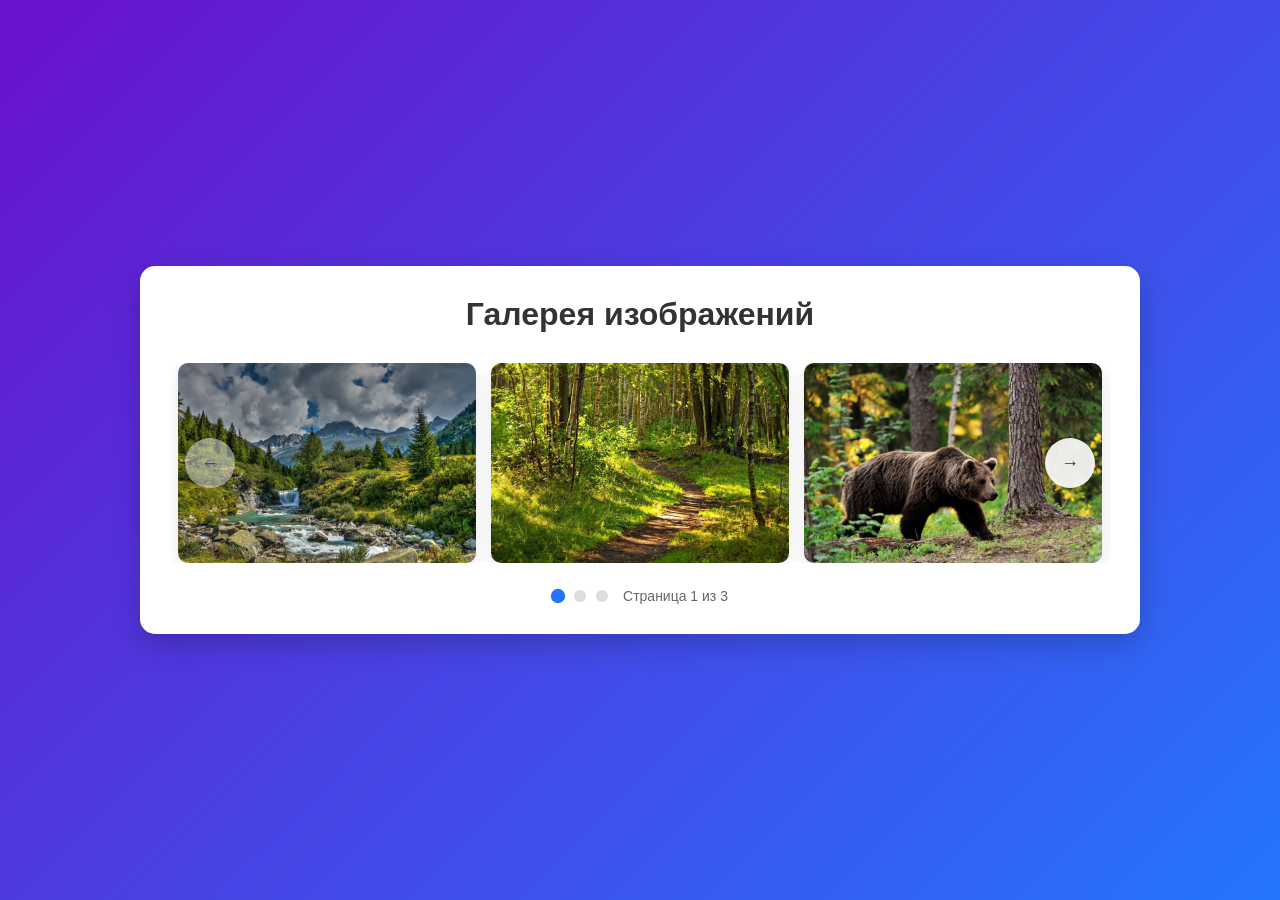
<file: task_7/index.html>
<!DOCTYPE html>
<html lang="ru">
<head>
    <meta charset="UTF-8">
    <meta name="viewport" content="width=device-width, initial-scale=1.0">
    <title>Галерея-слайдер</title>
    <link rel="stylesheet" href="style.css">
</head>
<body>
    <div class="gallery-container">
        <h1>Галерея изображений</h1>
        
        <div class="gallery-wrapper">
            <button class="btn btn-prev" aria-label="Предыдущие изображения">←</button>
            
            <div class="gallery-track">
                <div class="gallery">
                    <div class="slide">
                        <div class="slide-inner">
                            <img src="images/Горный пейзаж с рекой.jpg" alt="Горный пейзаж с рекой">
                        </div>
                    </div>
                    <div class="slide">
                        <div class="slide-inner">
                            <img src="images/Лесная тропинка.jpg" alt="Лесная тропинка">
                        </div>
                    </div>
                    <div class="slide">
                        <div class="slide-inner">
                            <img src="images/Медведи в лесу.jpg" alt="Медведи в лесу">
                        </div>
                    </div>
                    <div class="slide">
                        <div class="slide-inner">
                            <img src="images/Вид на горы с высоты.jpg" alt="Вид на горы с высоты">
                        </div>
                    </div>
                    <div class="slide">
                        <div class="slide-inner">
                            <img src="images/Скалистый берег у моря.jpg" alt="Скалистый берег моря">
                        </div>
                    </div>
                    <div class="slide">
                        <div class="slide-inner">
                            <img src="images/Осенний лес.jpg" alt="Осенний лес">
                        </div>
                    </div>
                    <div class="slide">
                        <div class="slide-inner">
                            <img src="images/Горное озеро.jpg" alt="Горное озеро">
                        </div>
                    </div>
                    <div class="slide">
                        <div class="slide-inner">
                            <img src="images/Городской пейзаж.jpg" alt="Городской пейзаж">
                        </div>
                    </div>
                    <div class="slide">
                        <div class="slide-inner">
                            <img src="images/Зимний лес.jpg" alt="Зимний лес">
                        </div>
                    </div>
                </div>
            </div>
            
            <button class="btn btn-next" aria-label="Следующие изображения">→</button>
        </div>
        
        <div class="pager">
            <div class="pager-dots" id="pagerDots"></div>
            <div class="pager-text" id="pagerText">Страница 1 из 3</div>
        </div>
    </div>

    <script src="script.js"></script>
</body>
</html>
</file>
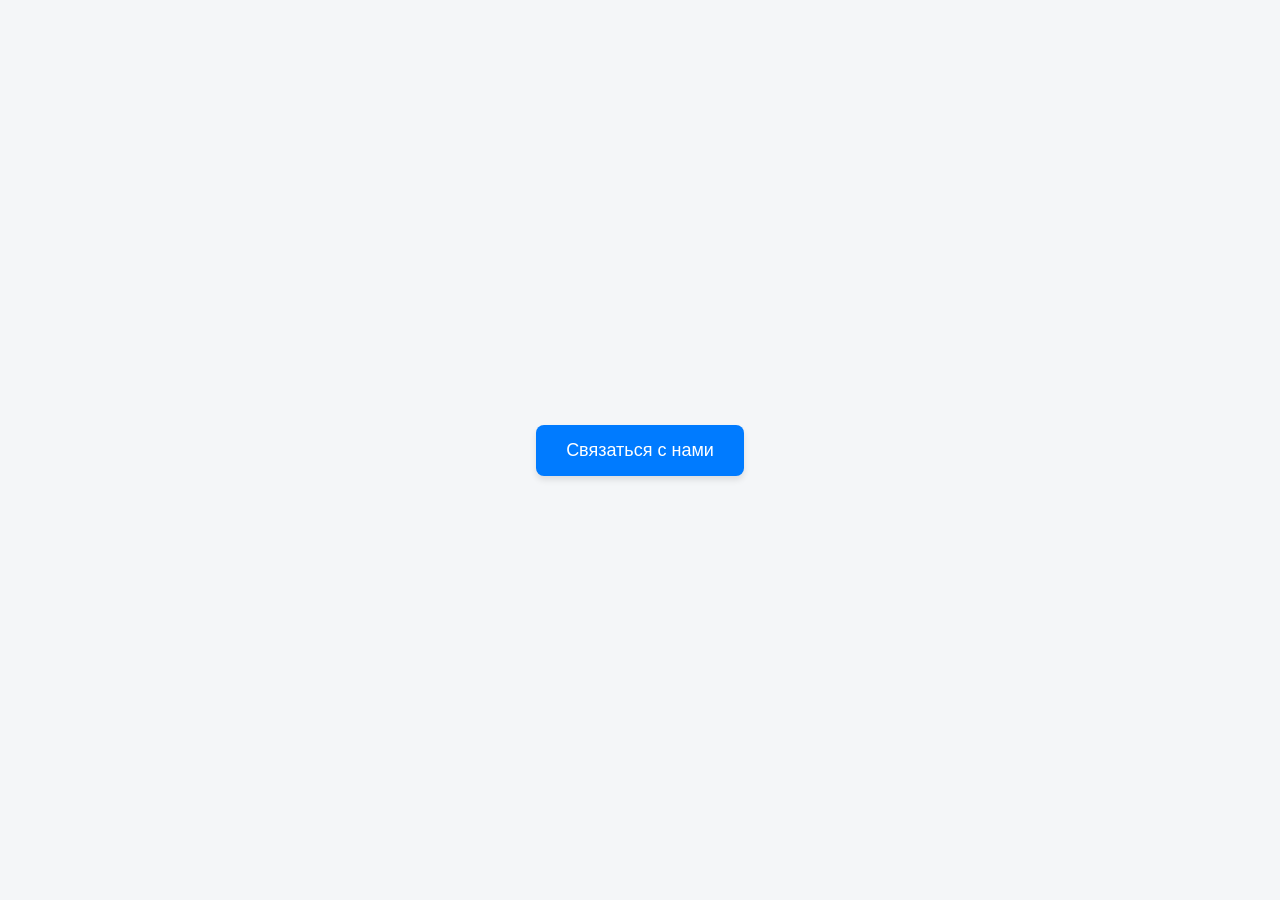
<file: task_8/index.html>
<!DOCTYPE html>
<html lang="ru">
<head>
    <meta charset="UTF-8">
    <meta name="viewport" content="width=device-width, initial-scale=1.0">
    <title>Форма обратной связи</title>
    <style>
        * { box-sizing: border-box; margin: 0; padding: 0; }
        body { font-family: 'Segoe UI', Tahoma, Geneva, Verdana, sans-serif; background-color: #f4f6f8; display: flex; justify-content: center; align-items: center; min-height: 100vh; padding: 20px; }
        
        .open-btn { padding: 15px 30px; font-size: 18px; background-color: #007bff; color: white; border: none; border-radius: 8px; cursor: pointer; box-shadow: 0 4px 6px rgba(0,0,0,0.1); transition: background 0.3s; }
        .open-btn:hover { background-color: #0056b3; }

        .modal-overlay { position: fixed; top: 0; left: 0; width: 100%; height: 100%; background-color: rgba(0, 0, 0, 0.5); display: none; justify-content: center; align-items: center; z-index: 1000; opacity: 0; transition: opacity 0.3s ease; }
        .modal-overlay.active { display: flex; opacity: 1; }

        .modal-content { background: white; padding: 25px; border-radius: 12px; width: 100%; max-width: 500px; box-shadow: 0 10px 25px rgba(0,0,0,0.2); position: relative; transform: translateY(-20px); transition: transform 0.3s ease; max-height: 95vh; overflow-y: auto; }
        .modal-overlay.active .modal-content { transform: translateY(0); }

        .modal-header { display: flex; justify-content: space-between; align-items: center; margin-bottom: 20px; }
        .modal-header h2 { font-size: 1.5rem; color: #333; }
        .close-btn { background: none; border: none; font-size: 24px; cursor: pointer; color: #999; }
        .close-btn:hover { color: #333; }

        .form-group { margin-bottom: 15px; }
        .form-group label { display: block; margin-bottom: 5px; font-weight: 600; font-size: 0.9rem; color: #555; }
        .form-group input, .form-group textarea { width: 100%; padding: 10px 12px; border: 1px solid #ddd; border-radius: 6px; font-size: 1rem; transition: border-color 0.2s; }
        .form-group input:focus, .form-group textarea:focus { border-color: #007bff; outline: none; }
        
        .form-group input.error-input, .form-group textarea.error-input { border-color: #dc3545 !important; background-color: #fff8f8; }

        .checkbox-group { display: flex; align-items: flex-start; gap: 10px; margin-bottom: 20px; font-size: 0.85rem; color: #666; }
        .checkbox-group input { margin-top: 3px; width: auto; }

        .submit-btn { width: 100%; padding: 12px; background-color: #28a745; color: white; border: none; border-radius: 6px; font-size: 1rem; cursor: pointer; transition: background 0.3s; }
        .submit-btn:hover { background-color: #218838; }
        .submit-btn:disabled { background-color: #ccc; cursor: not-allowed; }

        .message { margin-top: 15px; padding: 10px; border-radius: 6px; text-align: center; font-size: 0.9rem; display: none; }
        .message.success { background-color: #d4edda; color: #155724; display: block; }
        .message.error { background-color: #f8d7da; color: #721c24; display: block; }

        @media (max-width: 480px) {
            .modal-content { padding: 20px 15px; height: 100%; max-height: 100vh; border-radius: 0; display: flex; flex-direction: column; justify-content: center; }
            body { padding: 0; }
        }
    </style>
</head>
<body>

    <button class="open-btn" id="openModalBtn">Связаться с нами</button>

    <div class="modal-overlay" id="modalOverlay">
        <div class="modal-content">
            <div class="modal-header">
                <h2>Обратная связь</h2>
                <button class="close-btn" id="closeModalBtn">&times;</button>
            </div>

            <form id="feedbackForm" novalidate>
                <div class="form-group">
                    <label for="name">ФИО</label>
                    <input type="text" id="name" name="name" required placeholder="Иванов Иван Иванович">
                </div>
                <div class="form-group">
                    <label for="email">Email</label>
                    <input type="email" id="email" name="email" required placeholder="example@mail.ru">
                </div>
                <div class="form-group">
                    <label for="phone">Телефон</label>
                    <input type="tel" id="phone" name="phone" required placeholder="+7 (999) 000-00-00">
                </div>
                <div class="form-group">
                    <label for="organization">Организация</label>
                    <input type="text" id="organization" name="organization" placeholder="ООО Ромашка">
                </div>
                <div class="form-group">
                    <label for="message">Сообщение</label>
                    <textarea id="message" name="message" rows="3" required placeholder="Ваше сообщение..."></textarea>
                </div>
                <div class="checkbox-group">
                    <input type="checkbox" id="agreement" name="agreement" required>
                    <label for="agreement">Я согласен с политикой обработки персональных данных</label>
                </div>
                <button type="submit" class="submit-btn" id="submitBtn">Отправить</button>
                <div id="formMessage" class="message"></div>
            </form>
        </div>
    </div>

    <script>
        // Ваш ключ Web3Forms
        const ACCESS_KEY = '72c1acd9-dbae-4fb6-a1f7-dfc4d92950f9'; 
        const FORM_ENDPOINT = 'https://api.web3forms.com/submit';

        const openBtn = document.getElementById('openModalBtn');
        const closeBtn = document.getElementById('closeModalBtn');
        const overlay = document.getElementById('modalOverlay');
        const form = document.getElementById('feedbackForm');
        const submitBtn = document.getElementById('submitBtn');
        const messageDiv = document.getElementById('formMessage');
        const formInputs = form.querySelectorAll('input, textarea');

        function openForm() {
            overlay.classList.add('active');
            history.pushState({ modal: 'open' }, '', '#feedback-form');
            restoreFormData();
        }

        function closeForm() {
            overlay.classList.remove('active');
            if (window.location.hash === '#feedback-form') {
                history.pushState({ modal: 'closed' }, '', window.location.pathname + window.location.search);
            }
            messageDiv.className = 'message';
            messageDiv.textContent = '';
            document.querySelectorAll('.error-input').forEach(el => el.classList.remove('error-input'));
        }

        openBtn.addEventListener('click', openForm);
        closeBtn.addEventListener('click', closeForm);
        overlay.addEventListener('click', (e) => { if (e.target === overlay) closeForm(); });

        window.addEventListener('popstate', () => {
            if (overlay.classList.contains('active')) closeForm();
            if (window.location.hash === '#feedback-form' && !overlay.classList.contains('active')) overlay.classList.add('active');
        });

        if (window.location.hash === '#feedback-form') openForm();

        formInputs.forEach(input => {
            input.addEventListener('input', () => {
                const data = {};
                formInputs.forEach(el => {
                    if (el.type === 'checkbox') data[el.name] = el.checked;
                    else data[el.name] = el.value;
                });
                localStorage.setItem('feedbackFormData', JSON.stringify(data));
                input.classList.remove('error-input');
            });
        });

        function restoreFormData() {
            const savedData = localStorage.getItem('feedbackFormData');
            if (savedData) {
                const data = JSON.parse(savedData);
                formInputs.forEach(el => {
                    if (data[el.name] !== undefined) {
                        if (el.type === 'checkbox') el.checked = data[el.name];
                        else el.value = data[el.name];
                    }
                });
            }
        }

        function validateName(name) {
            const regex = /^[a-zA-Zа-яА-ЯёЁ\s\-]{2,}$/;
            return regex.test(name);
        }

        function validatePhone(phone) {
            const cleanPhone = phone.replace(/[\s\-\(\)]/g, '');
            const regex = /^\+?\d{10,15}$/;
            return regex.test(cleanPhone);
        }

        form.addEventListener('submit', async (e) => {
            e.preventDefault(); 

            document.querySelectorAll('.error-input').forEach(el => el.classList.remove('error-input'));
            messageDiv.className = 'message';
            messageDiv.textContent = '';

            const nameInput = document.getElementById('name');
            const emailInput = document.getElementById('email');
            const phoneInput = document.getElementById('phone');
            const agreementInput = document.getElementById('agreement');

            let hasError = false;
            let errorMsg = '';

            if (!validateName(nameInput.value.trim())) {
                nameInput.classList.add('error-input');
                hasError = true;
                errorMsg = 'В поле ФИО допускаются только буквы (мин. 2 символа).';
            } else if (!emailInput.checkValidity()) {
                emailInput.classList.add('error-input');
                hasError = true;
                errorMsg = 'Введите корректный Email.';
            } else if (!validatePhone(phoneInput.value.trim())) {
                phoneInput.classList.add('error-input');
                hasError = true;
                errorMsg = 'Телефон должен состоять из 10–15 цифр.';
            } else if (!agreementInput.checked) {
                hasError = true;
                errorMsg = 'Необходимо согласиться с политикой.';
            }

            if (hasError) {
                messageDiv.textContent = errorMsg;
                messageDiv.classList.add('error');
                return; 
            }

            submitBtn.disabled = true;
            submitBtn.textContent = 'Отправка...';

            const formData = new FormData(form);
            formData.append('access_key', ACCESS_KEY);

            try {
                const response = await fetch(FORM_ENDPOINT, {
                    method: 'POST',
                    body: formData,
                    headers: { 'Accept': 'application/json' }
                });

                const result = await response.json();

                if (!response.ok || !result.success) {
                    throw new Error(result.message || 'Ошибка при отправке');
                }

                messageDiv.textContent = 'Сообщение успешно отправлено!';
                messageDiv.classList.add('success');
                form.reset();
                localStorage.removeItem('feedbackFormData');
                setTimeout(() => closeForm(), 2000);

            } catch (error) {
                console.error('Детали ошибки:', error);
                messageDiv.textContent = 'Ошибка: ' + error.message;
                messageDiv.classList.add('error');
            } finally {
                submitBtn.disabled = false;
                submitBtn.textContent = 'Отправить';
            }
        });
    </script>
</body>
</html>
</file>
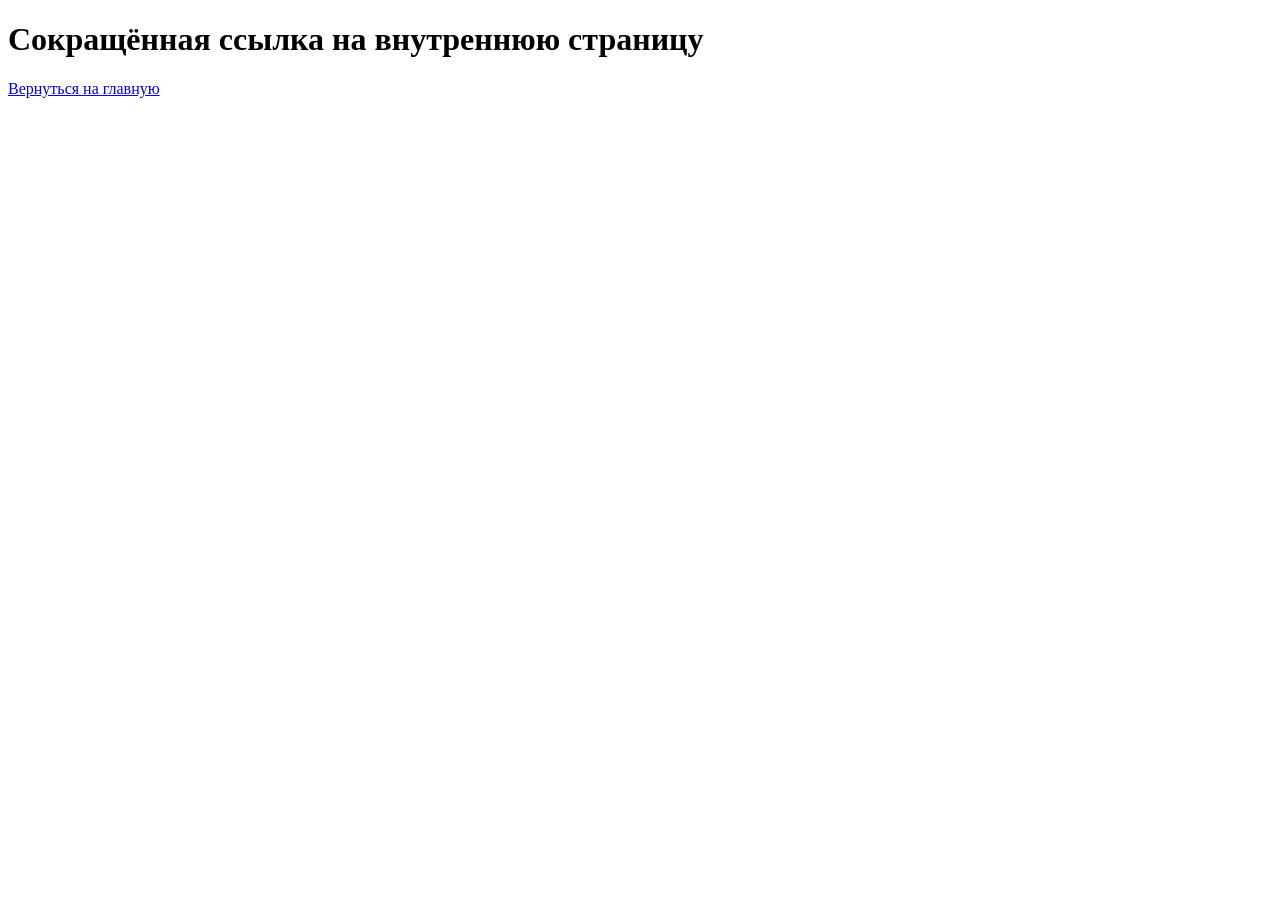
<file: task_2/about/index.html>
<!DOCTYPE html>
<html lang="ru">
<head>
    <meta charset="UTF-8">
    <title>О нас</title>
</head>
<body>
    <h1>Сокращённая ссылка на внутреннюю страницу</h1>
    <p></p>
    <a href="/">Вернуться на главную</a>
</body>
</html>
</file>
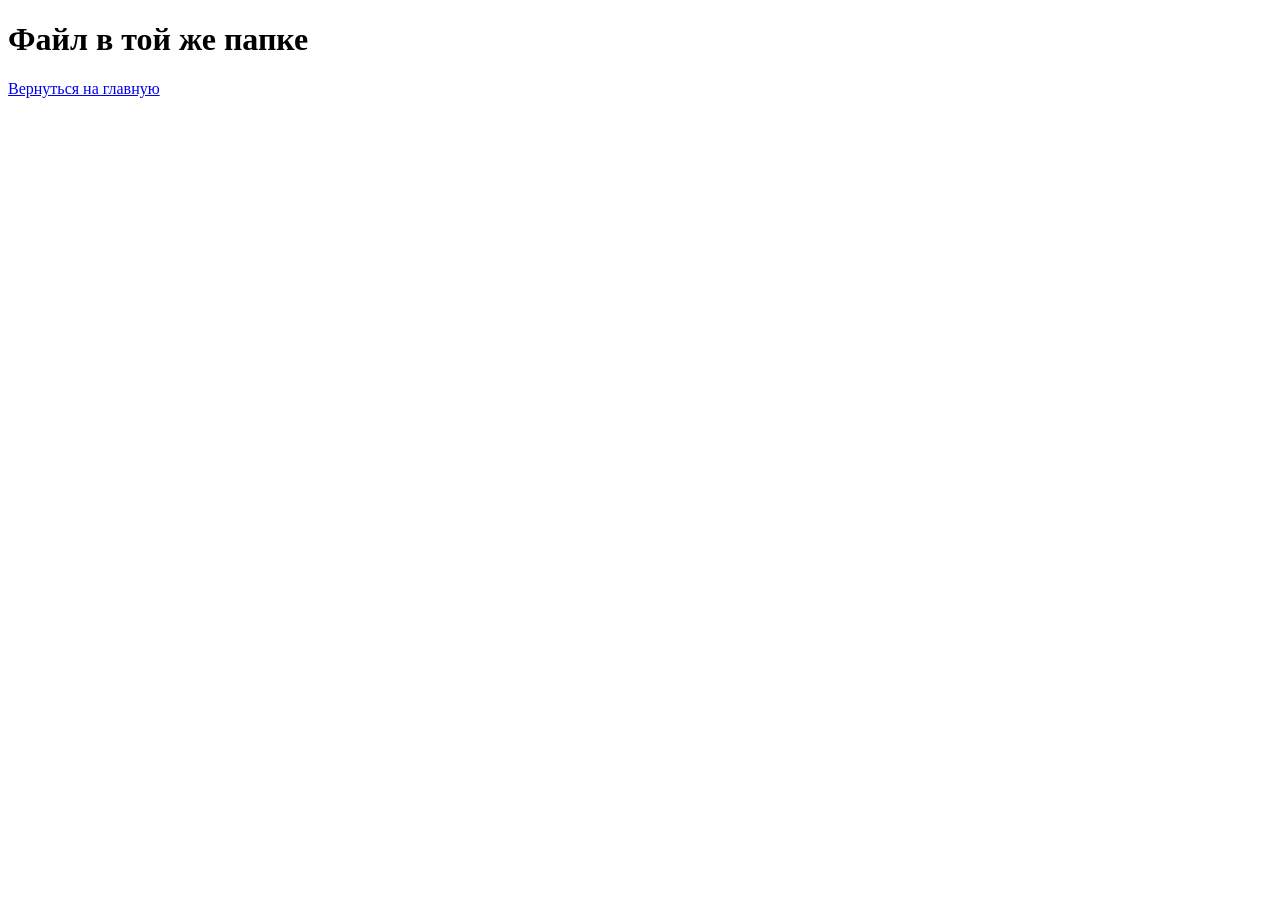
<file: task_2/fileInFile.html>
<!DOCTYPE html>
<html lang="ru">
<head>
    <meta charset="UTF-8">
    <title>О нас</title>
</head>
<body>
    <h1>Файл в той же папке</h1>
    <p></p>
    <a href="/">Вернуться на главную</a>
</body>
</html>
</file>
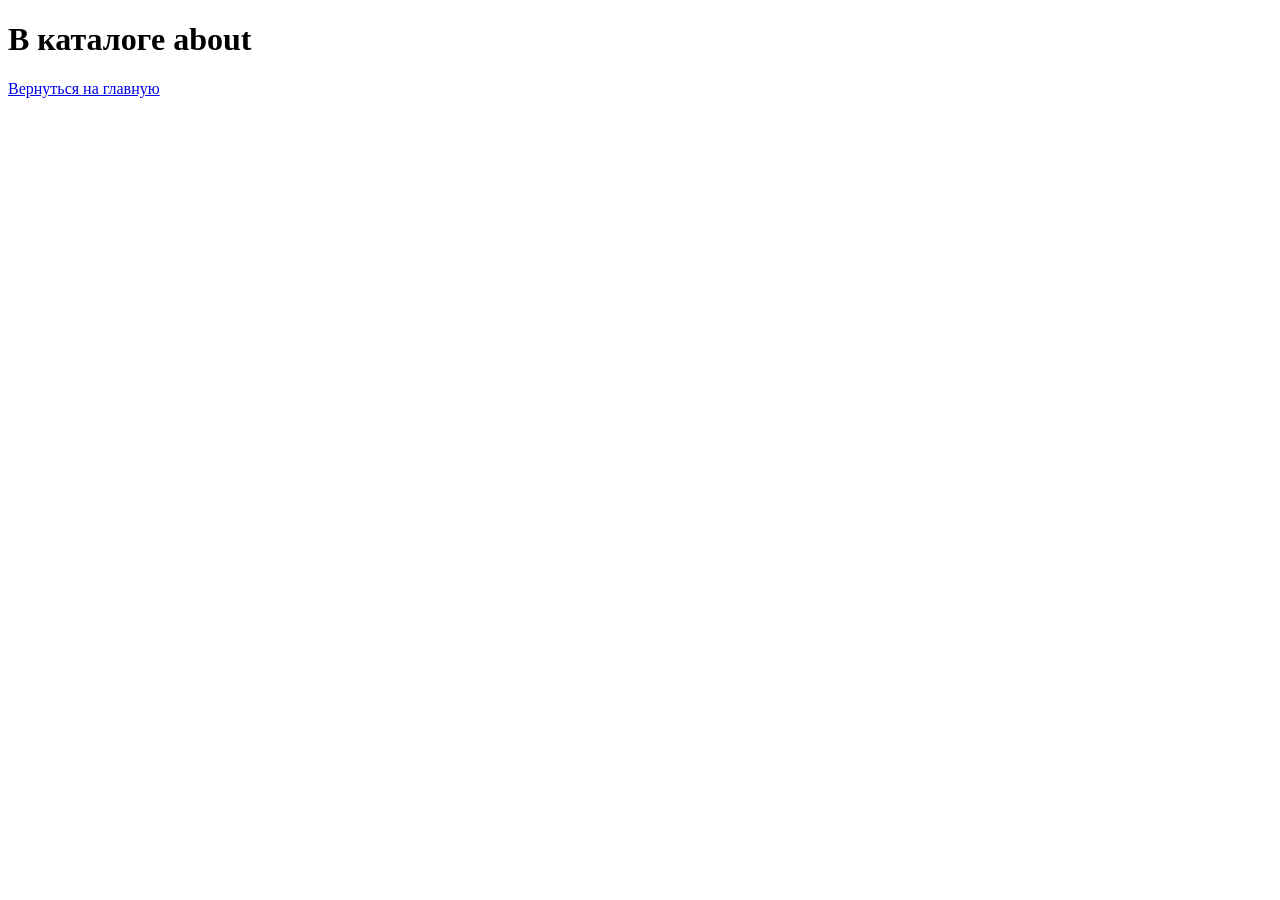
<file: task_2/about/forCatalog.html>
<!DOCTYPE html>
<html lang="ru">
<head>
    <meta charset="UTF-8">
    <title>Каталог</title>
</head>
<body>
    <h1>В каталоге about</h1>
    <p></p>
    <a href="/">Вернуться на главную</a>
</body>
</html>
</file>
<file: task_3/style.css>
html {
    box-sizing: border-box;
    overflow-x: hidden;
}

body {
    font-family: Arial, Helvetica, sans-serif;
    line-height: 1.5;
    color: #333333;
    background-color: #f4f4f4;
    display: flex;
    flex-direction: column;
    min-height: 100vh;
    margin: 0;
    padding: 0;
    overflow-x: hidden;
    width: 100%;
}

.container {
    width: 100%;
    max-width: 960px;
    margin: 0 auto;
    padding: 0 15px;
    box-sizing: border-box;
}

/* --- Шапка сайта --- */
#header {
    background-color: #2c3e50;
    color: white;
    padding: 20px 0;
    box-shadow: 0 2px 5px rgba(0,0,0,0.1);
    width: 100%;
    box-sizing: border-box;
}

/* Мобильная версия: все по центру в столбик */
.header-content {
    display: flex;
    flex-direction: column;
    align-items: center;
    gap: 15px;
}

.logo-title {
    display: flex;
    align-items: center;
    justify-content: center;
    gap: 15px;
}

.logo {
    width: 80px;
    height: 80px;
    border-radius: 50%;
    background-color: #ffffff;
    border: 2px solid white;
    flex-shrink: 0;
    overflow: hidden;
}

.logo img {
    width: 100%;
    height: 100%;
    border-radius: 50%;
    object-fit: cover;
    display: block;
}

.site-title {
    font-size: 1.6em;
    font-weight: bold;
    text-shadow: 1px 1px 2px rgba(0,0,0,0.3);
    margin: 0;
    white-space: nowrap;
}

/* --- Навигация --- */
.main-nav {
    display: flex;
    flex-direction: row;
    flex-wrap: nowrap;        /* ЗАПРЕЩАЕМ ПЕРЕНОС — всё в одну строку */
    justify-content: center;
    gap: 15px;
}

.main-nav a {
    color: white;
    text-decoration: none;
    padding: 10px 15px;
    border-radius: 20px;
    transition: all 0.3s ease;
    font-weight: bold;
    background-color: rgba(255,255,255,0.1);
    border: 1px solid rgba(255,255,255,0.2);
    white-space: nowrap;       /* Текст ссылки не переносится */
}

.main-nav a:hover,
.main-nav a:focus {
    background-color: rgba(255,255,255,0.2);
}

/* --- Основной контент --- */
main {
    padding: 30px 0;
    background-color: white;
    flex: 1;
    width: 100%;
    box-sizing: border-box;
}

.main-content {
    display: flex;
    flex-direction: column;
    gap: 30px;
    width: 100%;
}

#links {
    order: 1;
}

#table {
    order: 2;
}

#form {
    order: 3;
}

section {
    padding: 25px;
    border-radius: 8px;
    background-color: #ffffff;
    box-shadow: 0 1px 3px rgba(0,0,0,0.1);
    width: 100%;
    box-sizing: border-box;
}

h2 {
    color: #2c3e50;
    border-bottom: 2px solid #3498db;
    padding-bottom: 8px;
    margin-bottom: 20px;
    font-size: 1.4em;
    font-weight: bold;
    word-wrap: break-word;
}

/* --- Стили для списка ссылок --- */
.links-list {
    list-style-type: none;
    padding: 0;
    margin: 0;
    width: 100%;
}

.links-list li {
    margin: 8px 0;
    padding: 12px;
    border-radius: 6px;
    transition: all 0.3s ease;
    word-wrap: break-word;
    overflow-wrap: break-word;
    box-sizing: border-box;
}

.links-list li:nth-child(odd) {
    background-color: #f8f9fa;
}

.links-list li:nth-child(even) {
    background-color: #e9ecef;
}

.links-list li:hover {
    background-color: #dee2e6;
}

.links-list a {
    color: #2980b9;
    text-decoration: none;
    font-weight: 500;
    display: block;
    word-wrap: break-word;
}

.links-list a:hover,
.links-list a:focus {
    color: #e74c3c;
}

.image-link img,
.image-map img {
    max-width: 100%;
    height: auto;
    display: block;
    margin: 0 auto;
    border-radius: 6px;
}

.image-link {
    text-align: center;
}

.image-map {
    text-align: center;
    overflow: hidden;
}

.numbered-links {
    margin: 10px 0;
    padding-left: 20px;
}

.numbered-links li {
    margin: 5px 0;
    background: none !important;
    padding: 5px !important;
}

/* --- Стили для таблицы --- */
.table-wrapper {
    width: 100%;
    overflow-x: auto;
    -webkit-overflow-scrolling: touch;
    margin: 10px 0;
}

.data-table {
    width: 100%;
    border-collapse: collapse;
    margin: 0;
    font-size: 1em;
    min-width: 300px;
}

.data-table th {
    background-color: #34495e;
    color: white;
    padding: 12px 10px;
    text-align: left;
    font-weight: bold;
    white-space: nowrap;
}

.data-table td {
    padding: 10px;
    border-bottom: 1px solid #dddddd;
    word-wrap: break-word;
}

.data-table tbody tr:nth-child(odd) {
    background-color: #ffffff;
}

.data-table tbody tr:nth-child(even) {
    background-color: #f8f9fa;
}

.data-table tr:hover {
    background-color: #e3f2fd;
}

.data-table caption {
    font-weight: bold;
    margin-bottom: 8px;
    font-size: 1em;
    text-align: left;
}

/* --- Стили для формы --- */
#form {
    background-color: #f8f9fa;
    border: 1px solid #dee2e6;
}

.form-group {
    margin-bottom: 15px;
    width: 100%;
}

.form-group label {
    display: block;
    margin-bottom: 6px;
    font-weight: bold;
    font-size: 0.95em;
    word-wrap: break-word;
}

.form-group input[type="text"],
.form-group input[type="tel"],
.form-group input[type="email"],
.form-group input[type="date"],
.form-group textarea,
.form-group select {
    width: 100%;
    padding: 10px;
    border: 1px solid #dddddd;
    border-radius: 4px;
    font-size: 16px;
    font-family: inherit;
    box-sizing: border-box;
    max-width: 100%;
}

.form-group textarea {
    resize: vertical;
    min-height: 80px;
}

.form-group select[multiple] {
    height: auto;
    min-height: 120px;
}

.radio-group {
    display: flex;
    flex-direction: row;
    gap: 15px;
    margin-top: 5px;
}

.checkbox-label {
    display: flex;
    align-items: flex-start;
    gap: 8px;
    font-weight: normal;
    cursor: pointer;
    font-size: 0.95em;
    word-wrap: break-word;
}

button[type="submit"] {
    background-color: #3498db;
    color: white;
    padding: 12px 20px;
    border: none;
    border-radius: 4px;
    cursor: pointer;
    font-size: 16px;
    font-weight: bold;
    transition: background-color 0.3s ease;
    font-family: inherit;
    width: auto;
    display: inline-block;
    box-sizing: border-box;
}

button[type="submit"]:hover,
button[type="submit"]:focus {
    background-color: #2980b9;
}

/* --- Подвал --- */
#footer {
    background-color: #2c3e50;
    color: white;
    padding: 20px 0;
    margin-top: auto;
    width: 100%;
    box-sizing: border-box;
}

.footer-content {
    display: flex;
    justify-content: center;
    align-items: center;
    text-align: center;
}

#footer p {
    font-size: 1em;
    margin: 0;
}

/* --- Вспомогательные классы для ссылок --- */
.no-href {
    color: #a0aec0;
    cursor: not-allowed;
}

.nofollow-link {
    color: #a0aec0;
}

.noindex-link {
    color: #a0aec0;
    font-style: italic;
}

fieldset {
    border: 1px solid #cbd5e0;
    border-radius: 6px;
    padding: 12px;
    margin: 8px 0;
    width: 100%;
    box-sizing: border-box;
}

legend {
    padding: 0 8px;
    font-weight: 500;
    color: #4a5568;
    font-size: 0.95em;
}

a:focus,
button:focus,
input:focus,
select:focus,
textarea:focus {
    outline: 2px solid #3498db;
    outline-offset: 2px;
}

@media (prefers-reduced-motion: reduce) {
    .main-nav a,
    .links-list li,
    button[type="submit"] {
        transition: none;
    }
}

/* ===== КОМПЬЮТЕРНАЯ ВЕРСИЯ (от 768px) ===== */
@media screen and (min-width: 768px) {
    .header-content {
        flex-direction: row;
        justify-content: center;
        align-items: center;
        gap: 40px;
    }

    .logo-title {
        margin-right: 20px;
    }

    .main-nav {
        margin-left: 20px;
        flex-wrap: nowrap;      /* ссылки не переносятся */
    }

    .container {
        max-width: 720px;
        padding: 0 20px;
    }

    main {
        padding: 25px 0;
    }

    .main-content {
        gap: 25px;
    }

    section {
        padding: 20px;
    }

    h2 {
        font-size: 1.4em;
    }

    .data-table {
        font-size: 0.9em;
    }

    .data-table th,
    .data-table td {
        padding: 10px 12px;
    }

    .radio-group {
        flex-direction: row;
        gap: 15px;
    }

    button[type="submit"] {
        width: auto;
        display: inline-block;
    }

    .form-group select[multiple] {
        height: 120px;
    }
}

/* ===== ШИРОКИЕ ЭКРАНЫ (от 992px) ===== */
@media screen and (min-width: 992px) {
    .container {
        max-width: 960px;
    }

    #header {
        background-image: linear-gradient(135deg, #2c3e50, #3498db);
        padding: 25px 0;
    }

    .logo-title .logo {
        width: 100px;
        height: 100px;
    }

    .logo-title .site-title {
        font-size: 2em;
    }

    .main-nav {
        gap: 20px;
        flex-wrap: nowrap;
    }

    main {
        padding: 30px 0;
    }

    section {
        padding: 25px;
    }

    .main-content {
        gap: 30px;
    }

    .data-table {
        font-size: 1em;
    }
}

/* ===== ОЧЕНЬ ШИРОКИЕ ЭКРАНЫ (от 1200px) ===== */
@media screen and (min-width: 1200px) {
    .logo-title {
        margin-right: 40px;
    }

    .main-nav {
        margin-left: 40px;
        flex-wrap: nowrap;
    }

    .logo-title .logo {
        width: 120px;
        height: 120px;
    }

    .logo-title .site-title {
        font-size: 2.2em;
    }
}

/* ===== МОБИЛЬНАЯ ВЕРСИЯ (до 768px) ===== */
@media screen and (max-width: 767px) {
    .main-nav {
        flex-direction: column;
        width: 100%;
        flex-wrap: wrap;       /* на мобильных можно переносить, но у нас column */
    }
    .main-nav a {
        text-align: center;
        width: 100%;
        box-sizing: border-box;
    }
    .radio-group {
        flex-direction: column;
        gap: 8px;
    }
    .site-title {
        font-size: 1.4em;
        white-space: normal;
        text-align: center;
    }
}
</file>
<file: task_5/style.css>
body {
    font-family: Arial, sans-serif;
    max-width: 600px;
    margin: 0 auto;
    padding: 20px;
    background-color: #f5f5f5;
}
.calculator {
    background-color: white;
    padding: 30px;
    border-radius: 8px;
    box-shadow: 0 2px 10px rgba(0,0,0,0.1);
}
h1 {
    text-align: center;
    color: #333;
    margin-bottom: 30px;
}
.form-group {
    margin-bottom: 20px;
}
label {
    display: block;
    margin-bottom: 8px;
    font-weight: bold;
    color: #555;
}
input, select {
    width: 100%;
    padding: 10px;
    border: 1px solid #ddd;
    border-radius: 4px;
    font-size: 16px;
    box-sizing: border-box;
}
button {
    background-color: #4CAF50;
    color: white;
    border: none;
    padding: 12px 20px;
    font-size: 16px;
    border-radius: 4px;
    cursor: pointer;
    width: 100%;
    transition: background-color 0.3s;
}
button:hover {
    background-color: #45a049;
}
#result {
    margin-top: 20px;
    padding: 15px;
    background-color: #f9f9f9;
    border-radius: 4px;
    text-align: center;
    font-size: 18px;
    font-weight: bold;
    color: #333;
    display: none;
}
.error {
    color: #d32f2f;
    font-size: 14px;
    margin-top: 5px;
    display: none;
}
</file>
<file: task_6/style.css>
body {
    font-family: 'Segoe UI', Tahoma, Geneva, Verdana, sans-serif;
    max-width: 600px;
    margin: 0 auto;
    padding: 20px;
    background-color: #f5f5f5;
}

.calculator {
    background-color: white;
    border-radius: 8px;
    padding: 25px;
    box-shadow: 0 2px 10px rgba(0, 0, 0, 0.1);
}

h1 {
    text-align: center;
    color: #333;
    margin-bottom: 30px;
}

.form-group {
    margin-bottom: 20px;
}

label {
    display: block;
    margin-bottom: 8px;
    font-weight: 600;
    color: #444;
}

input[type="number"] {
    width: 100%;
    padding: 10px;
    border: 1px solid #ddd;
    border-radius: 4px;
    font-size: 16px;
    box-sizing: border-box;
}

.radio-group {
    display: flex;
    flex-direction: column;
    gap: 10px;
}

.radio-option {
    display: flex;
    align-items: center;
}

.radio-option input {
    margin-right: 10px;
}

select {
    width: 100%;
    padding: 10px;
    border: 1px solid #ddd;
    border-radius: 4px;
    font-size: 16px;
    background-color: white;
    box-sizing: border-box;
}

.checkbox-group {
    display: flex;
    align-items: center;
}

.checkbox-group input {
    margin-right: 10px;
}

.result {
    margin-top: 30px;
    padding: 15px;
    background-color: #f0f8ff;
    border-radius: 4px;
    text-align: center;
}

.price {
    font-size: 24px;
    font-weight: bold;
    color: #2c5aa0;
}

.hidden {
    display: none;
}

.visually-hidden {
    position: absolute;
    width: 1px;
    height: 1px;
    padding: 0;
    margin: -1px;
    overflow: hidden;
    clip: rect(0, 0, 0, 0);
    white-space: nowrap;
    border: 0;
}

.error-message {
    color: #d32f2f;
    font-size: 14px;
    margin-top: 5px;
}
</file>
<file: task_7/style.css>
* {
    margin: 0;
    padding: 0;
    box-sizing: border-box;
}

body {
    font-family: 'Segoe UI', Tahoma, Geneva, Verdana, sans-serif;
    display: flex;
    justify-content: center;
    align-items: center;
    min-height: 100vh;
    background: linear-gradient(135deg, #6a11cb 0%, #2575fc 100%);
    padding: 20px;
}

.gallery-container {
    max-width: 1000px;
    width: 100%;
    background-color: white;
    border-radius: 15px;
    box-shadow: 0 10px 30px rgba(0, 0, 0, 0.2);
    padding: 30px;
    overflow: hidden;
}

h1 {
    text-align: center;
    margin-bottom: 30px;
    color: #333;
    font-weight: 600;
}

.gallery-wrapper {
    position: relative;
    margin-bottom: 20px;
    overflow: hidden;
}

.gallery-track {
    overflow: hidden;
}

.gallery {
    display: flex;
    transition: transform 0.5s ease;
}

.slide {
    flex: 0 0 33.333%;
    padding: 0 7.5px;
}

.slide-inner {
    border-radius: 10px;
    overflow: hidden;
    box-shadow: 0 5px 15px rgba(0, 0, 0, 0.1);
    transition: transform 0.3s ease, box-shadow 0.3s ease;
    height: 200px;
}

.slide-inner:hover {
    transform: translateY(-5px);
    box-shadow: 0 8px 20px rgba(0, 0, 0, 0.15);
}

.slide img {
    width: 100%;
    height: 100%;
    object-fit: cover;
    display: block;
}

.btn {
    position: absolute;
    top: 50%;
    transform: translateY(-50%);
    background-color: rgba(255, 255, 255, 0.9);
    border: none;
    width: 50px;
    height: 50px;
    border-radius: 50%;
    display: flex;
    justify-content: center;
    align-items: center;
    cursor: pointer;
    box-shadow: 0 2px 10px rgba(0, 0, 0, 0.15);
    transition: all 0.3s ease;
    z-index: 10;
    font-size: 18px;
    font-weight: bold;
    color: #333;
}

.btn:hover {
    background-color: white;
    box-shadow: 0 4px 15px rgba(0, 0, 0, 0.25);
}

.btn:focus {
    outline: 2px solid #2575fc;
    outline-offset: 2px;
}

.btn:disabled {
    opacity: 0.5;
    cursor: not-allowed;
}

.btn-prev {
    left: 15px;
}

.btn-next {
    right: 15px;
}

.pager {
    display: flex;
    justify-content: center;
    align-items: center;
    gap: 15px;
    margin-top: 25px;
}

.pager-dots {
    display: flex;
    gap: 10px;
}

.dot {
    width: 12px;
    height: 12px;
    border-radius: 50%;
    background-color: #ddd;
    cursor: pointer;
    transition: background-color 0.3s ease, transform 0.2s ease;
}

.dot:hover {
    transform: scale(1.2);
}

.dot.active {
    background-color: #2575fc;
    transform: scale(1.2);
}

.pager-text {
    font-size: 14px;
    color: #666;
    font-weight: 500;
}

@media (max-width: 768px) {
    .slide {
        flex: 0 0 50%;
    }
    
    .gallery-container {
        padding: 20px;
    }
    
    .slide-inner {
        height: 180px;
    }
}

@media (max-width: 480px) {
    .slide {
        flex: 0 0 100%;
    }
    
    .btn {
        width: 40px;
        height: 40px;
        font-size: 16px;
    }
    
    h1 {
        font-size: 1.5rem;
    }
    
    .slide-inner {
        height: 160px;
    }
    
    .pager {
        flex-direction: column;
        gap: 10px;
    }
}
</file>
